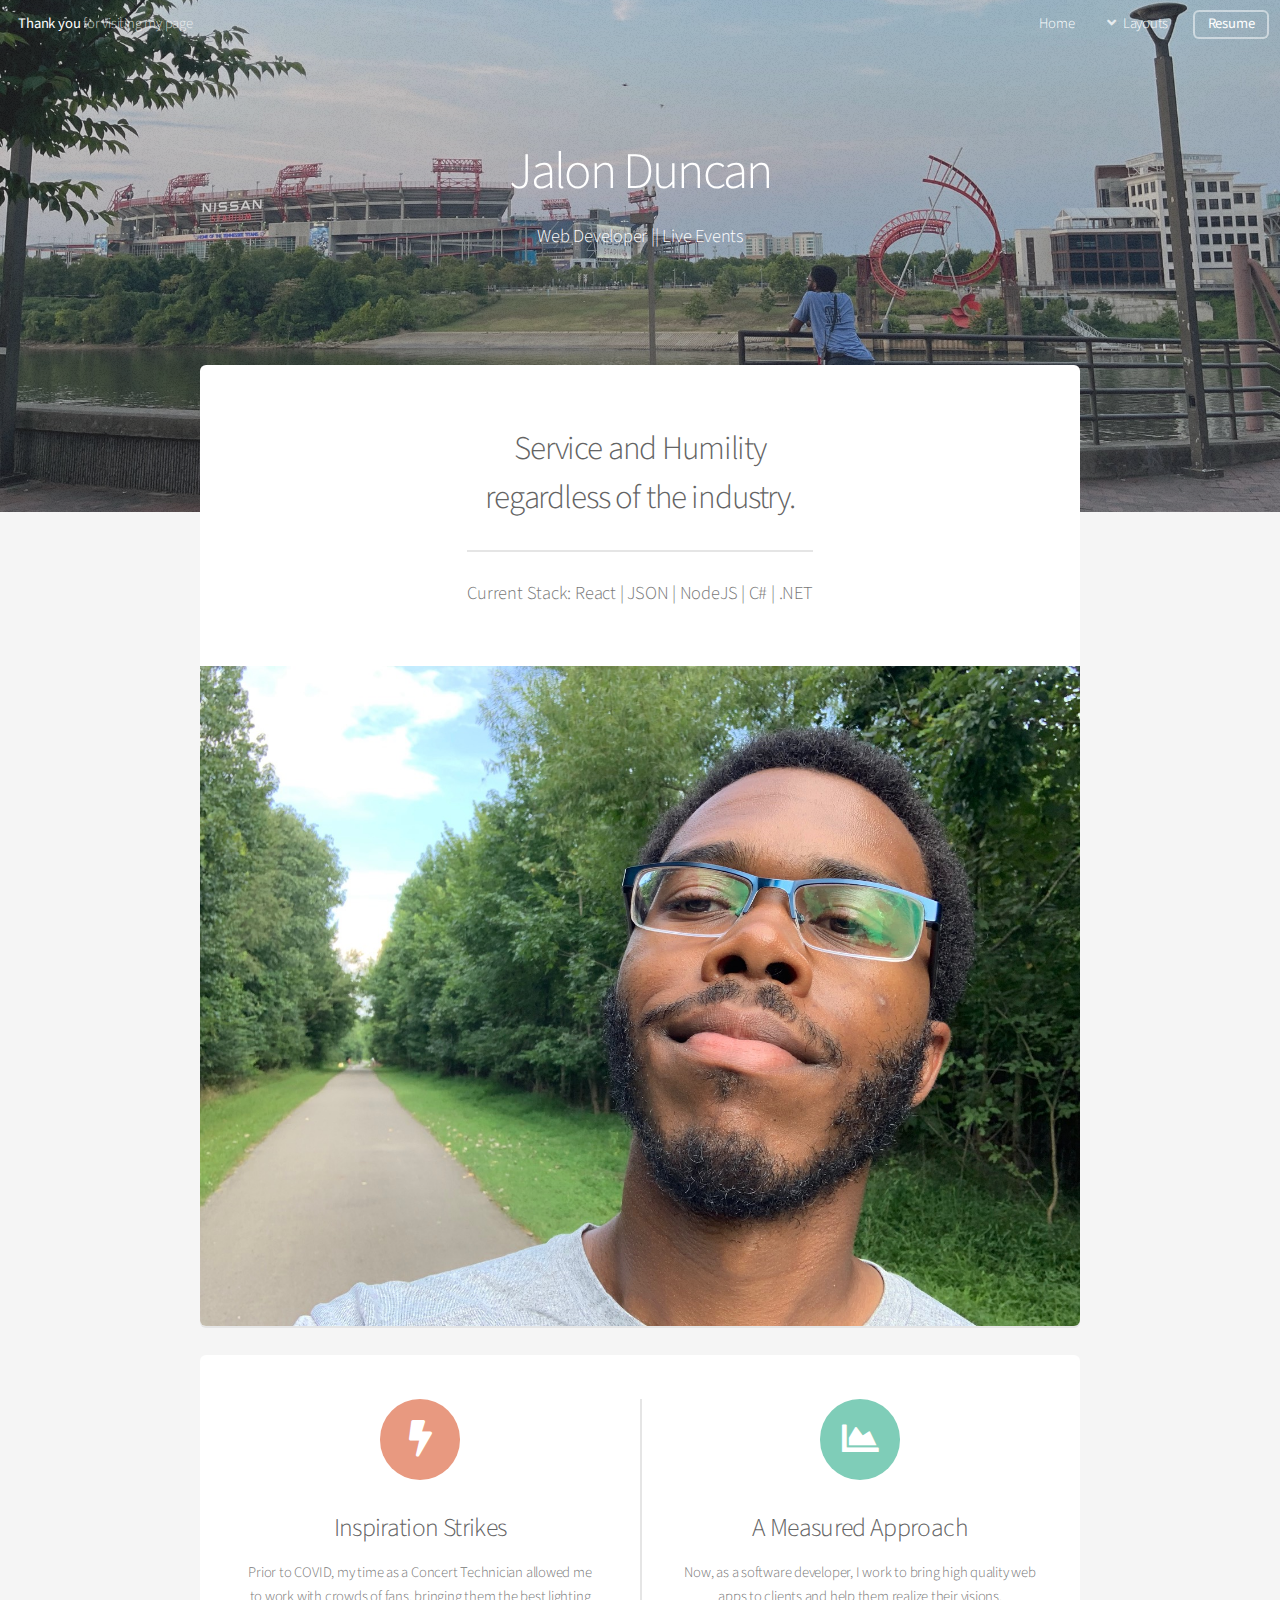
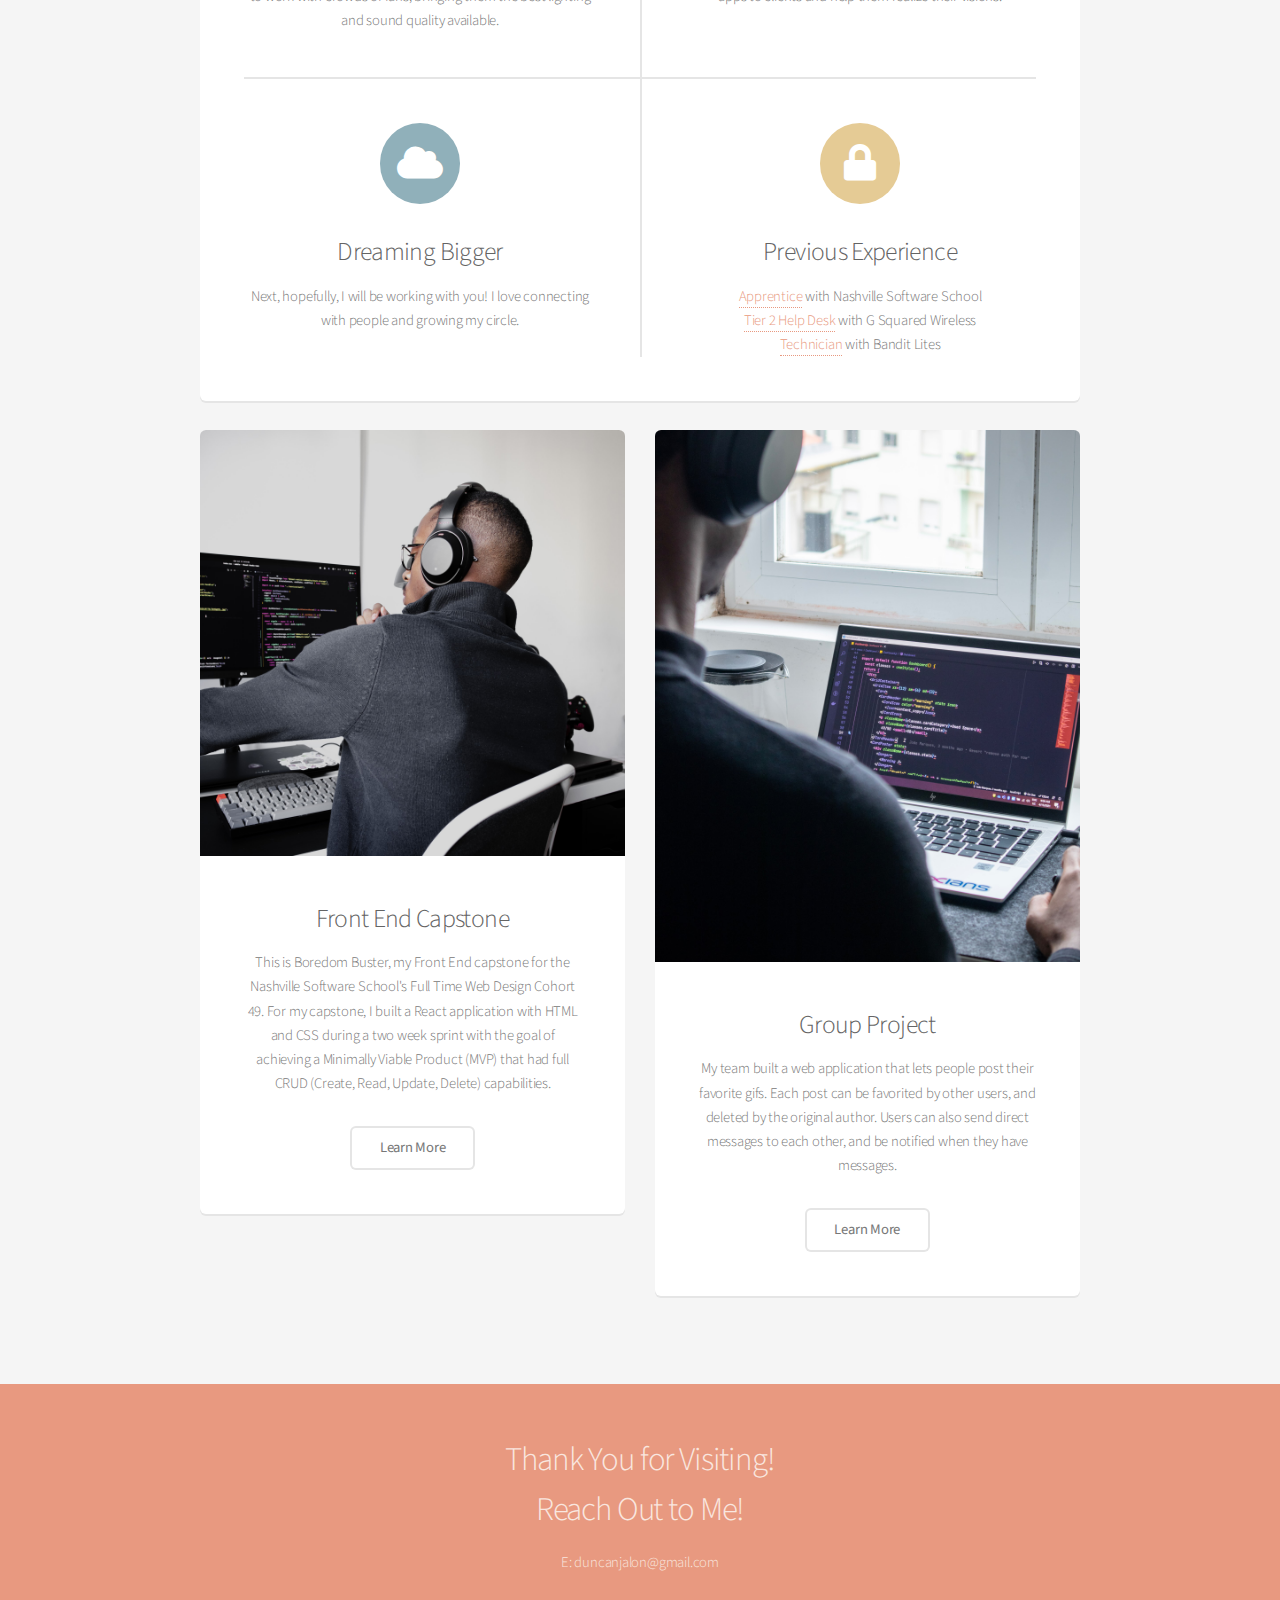
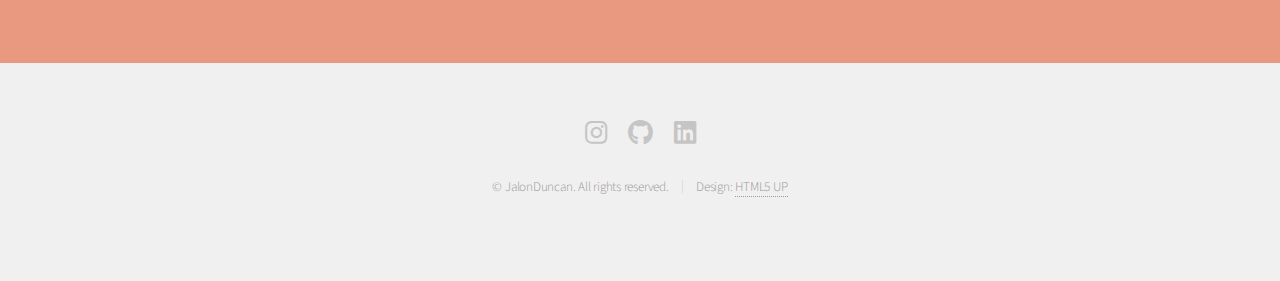
<file: index.html>
<!DOCTYPE HTML>
<!--
	Alpha by HTML5 UP
	html5up.net | @ajlkn
	Free for personal and commercial use under the CCA 3.0 license (html5up.net/license)
-->
<html>
	<head>
		<title>Welcome! - Jalon Duncan</title>
		<meta charset="utf-8" />
		<meta name="viewport" content="width=device-width, initial-scale=1, user-scalable=no" />
		<link rel="stylesheet" href="assets/css/main.css" />
	</head>
	<body class="landing is-preload">
		<div id="page-wrapper">

			<!-- Header -->
				<header id="header" class="alt">
					<h1><a href="index.html">Thank you</a> for visiting my page</h1>
					<nav id="nav">
						<ul>
							<li><a href="index.html">Home</a></li>
							<li>
								<a href="#" class="icon solid fa-angle-down">Layouts</a>
								<ul>
									<li><a href="personal.html">Personal</a></li>
									<!-- <li><a href="contact.html">Contact</a></li>
									<li><a href="elements.html">Elements</a></li>
									<li>
										<a href="#">Submenu</a>
										<ul>
											<li><a href="#">Option One</a></li>
											<li><a href="#">Option Two</a></li>
											<li><a href="#">Option Three</a></li>
											<li><a href="#">Option Four</a></li>
										</ul> -->
									</li>
								</ul>
							</li>
							<li><a href="images/DuncanJalonResumeV2.pdf" class="button">Resume</a></li>
						</ul>
					</nav>
				</header>

			<!-- Banner -->
				<section id="banner">
					<h2>Jalon Duncan</h2>
					<p>Web Developer || Live Events</p>
					<!-- <ul class="actions special">
						<li><a href="#" class="button primary">Sign Up</a></li>
						<li><a href="#" class="button">Learn More</a></li>
					</ul> -->
				</section>

			<!-- Main -->
				<section id="main" class="container">

					<section class="box special">
						<header class="major">
							<h2>
								Service and Humility 
								<br />
								regardless of the industry. 
							</h2>
							<p>Current Stack:  React |  JSON  | NodeJS | C# |  .NET </p>
						</header>
						<span class="image featured"><img src="images/Selfie.jpg" alt="" /></span>
					</section>

					<section class="box special features">
						<div class="features-row">
							<section>
								<span class="icon solid major fa-bolt accent2"></span>
								<h3>Inspiration Strikes</h3>
								<p>
									Prior to COVID, my time as a Concert Technician allowed me to work with crowds of fans, bringing them the best lighting and sound quality available. 
								</p>
							</section>
							<section>
								<span class="icon solid major fa-chart-area accent3"></span>
								<h3>A Measured Approach</h3>
								<p>
									Now, as a software developer, I work to bring high quality web apps to clients and help them realize their visions.
								</p>
							</section>
						</div>
						<div class="features-row">
							<section>
								<span class="icon solid major fa-cloud accent4"></span>
								<h3>Dreaming Bigger</h3>
								<p>Next, hopefully, I will be working with you! I love connecting with people and growing my circle.</p>
							</section>
							<section>
								<span class="icon solid major fa-lock accent5"></span>
								<h3>Previous Experience</h3>
								<a href="https://nashvillesoftwareschool.com/">Apprentice</a> with Nashville Software School
								<br />
								<a href="https://www.g2whelp.com/">Tier 2 Help Desk</a> with G Squared Wireless
								<br />
								<a href="https://www.banditlites.com/">Technician</a> with Bandit Lites
							</section>
						</div>
					</section>

					<div class="row">
						<div class="col-6 col-12-narrower">

							<section class="box special">
								<span class="image featured"><img src="images/nubelson-fernandes-Bv2FCJoh8XM-unsplash.jpg" alt="" /></span>
								<h3 >Front End Capstone</h3>
								<p>
									This is Boredom Buster, my Front End capstone for the Nashville Software School's Full Time Web Design Cohort 49. 
									For my capstone, I built a React application with HTML and CSS during a two week sprint with the goal of achieving a Minimally Viable Product (MVP) that had full CRUD (Create, Read, Update, Delete) capabilities.</p>
								<ul class="actions special">
									<li><a href="https://github.com/JAndraeis53/FrontEndCapstone" class="button alt">Learn More</a></li>
								</ul>
							</section>

						</div>
						<div class="col-6 col-12-narrower">

							<section class="box special">
								<span class="image featured"><img src="images/nubelson-fernandes-6di-4M9QRpg-unsplash.jpg" alt="" /></span>
								<h3 >Group Project</h3>
								<p>My team built a web application that lets people post their favorite gifs. Each post can be favorited by other users, and deleted by the original author. Users can also send direct messages to each other, and be notified when they have messages.</p>
								<ul class="actions special">
									<li><a href="https://github.com/NSS-Day-Cohort-49/giffygram-double-rainbows" class="button alt">Learn More</a></li>
								</ul>
							</section>

						</div>
					</div>

				</section>

			<!-- CTA -->
				<section id="cta">

					<h2>
						Thank You for Visiting!
						<br />
						Reach Out to Me! 
					</h2>
					<p>E: duncanjalon@gmail.com</p>

					<!-- <form>
						<div class="row gtr-50 gtr-uniform">
							<div class="col-8 col-12-mobilep">
								<input type="email" name="email" id="email" placeholder="Email Address" />
							</div>
							<div class="col-4 col-12-mobilep">
								<input type="submit" value="Sign Up" class="fit" />
							</div>
						</div>
					</form> -->

				</section>

			<!-- Footer -->
				<footer id="footer">
					<ul class="icons">
						<!-- <li><a href="#" class="icon brands fa-twitter"><span class="label">Twitter</span></a></li> -->
						<!-- <li><a href="#" class="icon brands fa-facebook-f"><span class="label">Facebook</span></a></li> -->
						<li><a href="https://www.instagram.com/gentlemanjalon/" class="icon brands fa-instagram"><span class="label">Instagram</span></a></li>
						<li><a href="https://github.com/JAndraeis53" class="icon brands fa-github"><span class="label">Github</span></a></li>
						<!-- <li><a href="duncanjalon@gmail.com" class="icon brands fa-dribbble"><span class="label">Email</span></a></li> -->
						<li><a href="https://www.linkedin.com/in/gentlemanjalon/" class="icon brands fa-linkedin"><span class="label">LinkedIn</span></a></li>
					</ul>
					<ul class="copyright">
						<li>&copy; JalonDuncan. All rights reserved.</li><li>Design: <a href="http://html5up.net">HTML5 UP</a></li>
					</ul>
				</footer>

		</div>

		<!-- Scripts -->
			<script src="assets/js/jquery.min.js"></script>
			<script src="assets/js/jquery.dropotron.min.js"></script>
			<script src="assets/js/jquery.scrollex.min.js"></script>
			<script src="assets/js/browser.min.js"></script>
			<script src="assets/js/breakpoints.min.js"></script>
			<script src="assets/js/util.js"></script>
			<script src="assets/js/main.js"></script>

	</body>
</html>
</file>
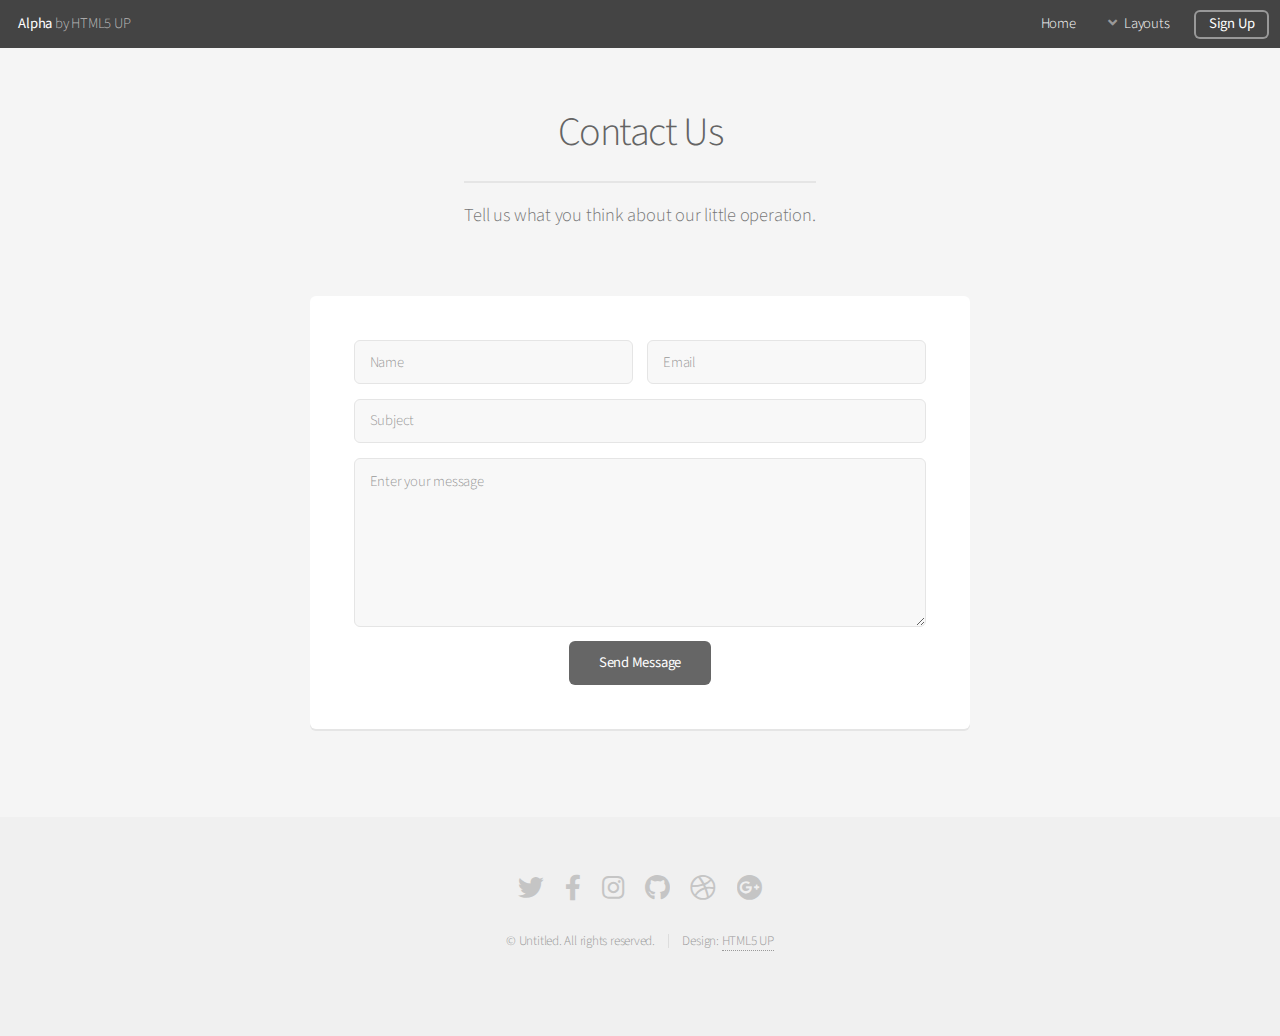
<file: contact.html>
<!DOCTYPE HTML>
<!--
	Alpha by HTML5 UP
	html5up.net | @ajlkn
	Free for personal and commercial use under the CCA 3.0 license (html5up.net/license)
-->
<html>
	<head>
		<title>Contact - Alpha by HTML5 UP</title>
		<meta charset="utf-8" />
		<meta name="viewport" content="width=device-width, initial-scale=1, user-scalable=no" />
		<link rel="stylesheet" href="assets/css/main.css" />
	</head>
	<body class="is-preload">
		<div id="page-wrapper">

			<!-- Header -->
				<header id="header">
					<h1><a href="index.html">Alpha</a> by HTML5 UP</h1>
					<nav id="nav">
						<ul>
							<li><a href="index.html">Home</a></li>
							<li>
								<a href="#" class="icon solid fa-angle-down">Layouts</a>
								<ul>
									<li><a href="generic.html">Generic</a></li>
									<li><a href="contact.html">Contact</a></li>
									<li><a href="elements.html">Elements</a></li>
									<li>
										<a href="#">Submenu</a>
										<ul>
											<li><a href="#">Option One</a></li>
											<li><a href="#">Option Two</a></li>
											<li><a href="#">Option Three</a></li>
											<li><a href="#">Option Four</a></li>
										</ul>
									</li>
								</ul>
							</li>
							<li><a href="#" class="button">Sign Up</a></li>
						</ul>
					</nav>
				</header>

			<!-- Main -->
				<section id="main" class="container medium">
					<header>
						<h2>Contact Us</h2>
						<p>Tell us what you think about our little operation.</p>
					</header>
					<div class="box">
						<form method="post" action="#">
							<div class="row gtr-50 gtr-uniform">
								<div class="col-6 col-12-mobilep">
									<input type="text" name="name" id="name" value="" placeholder="Name" />
								</div>
								<div class="col-6 col-12-mobilep">
									<input type="email" name="email" id="email" value="" placeholder="Email" />
								</div>
								<div class="col-12">
									<input type="text" name="subject" id="subject" value="" placeholder="Subject" />
								</div>
								<div class="col-12">
									<textarea name="message" id="message" placeholder="Enter your message" rows="6"></textarea>
								</div>
								<div class="col-12">
									<ul class="actions special">
										<li><input type="submit" value="Send Message" /></li>
									</ul>
								</div>
							</div>
						</form>
					</div>
				</section>

			<!-- Footer -->
				<footer id="footer">
					<ul class="icons">
						<li><a href="#" class="icon brands fa-twitter"><span class="label">Twitter</span></a></li>
						<li><a href="#" class="icon brands fa-facebook-f"><span class="label">Facebook</span></a></li>
						<li><a href="#" class="icon brands fa-instagram"><span class="label">Instagram</span></a></li>
						<li><a href="#" class="icon brands fa-github"><span class="label">Github</span></a></li>
						<li><a href="#" class="icon brands fa-dribbble"><span class="label">Dribbble</span></a></li>
						<li><a href="#" class="icon brands fa-google-plus"><span class="label">Google+</span></a></li>
					</ul>
					<ul class="copyright">
						<li>&copy; Untitled. All rights reserved.</li><li>Design: <a href="http://html5up.net">HTML5 UP</a></li>
					</ul>
				</footer>

		</div>

		<!-- Scripts -->
			<script src="assets/js/jquery.min.js"></script>
			<script src="assets/js/jquery.dropotron.min.js"></script>
			<script src="assets/js/jquery.scrollex.min.js"></script>
			<script src="assets/js/browser.min.js"></script>
			<script src="assets/js/breakpoints.min.js"></script>
			<script src="assets/js/util.js"></script>
			<script src="assets/js/main.js"></script>

	</body>
</html>
</file>
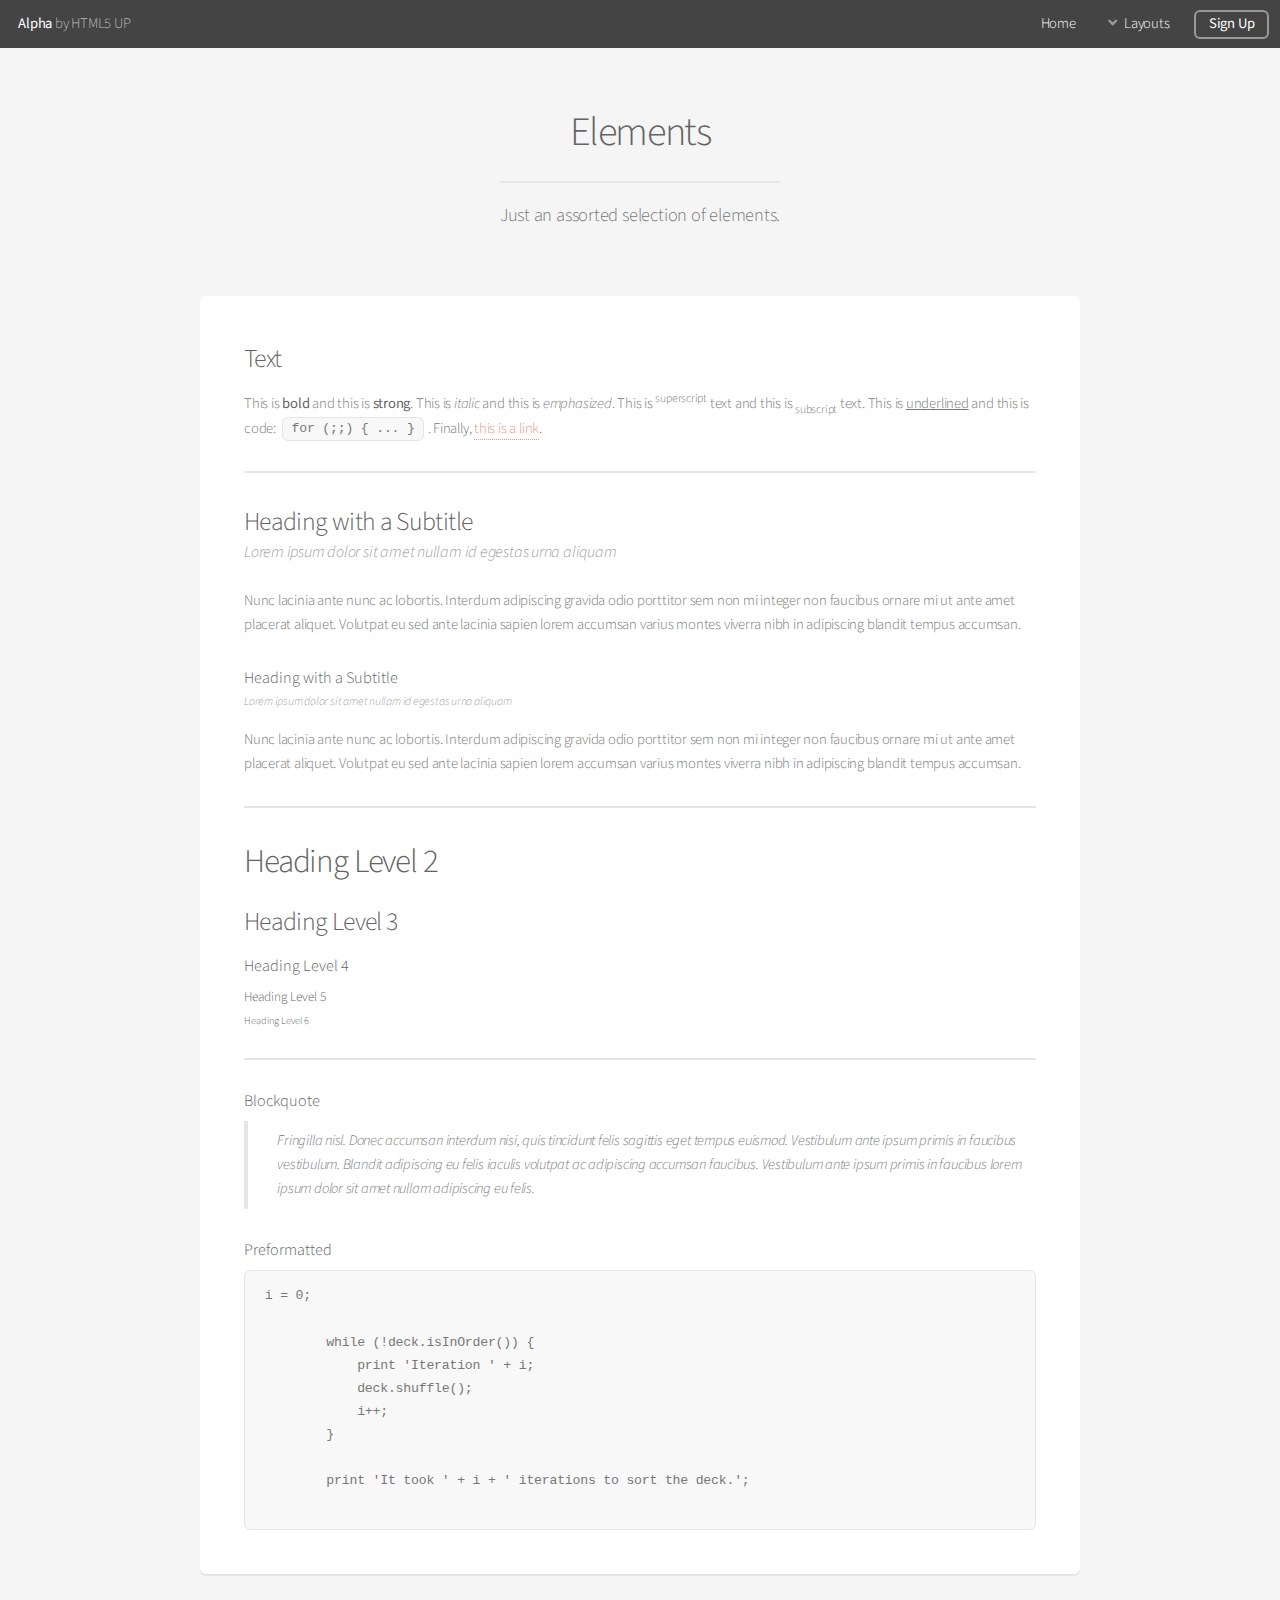
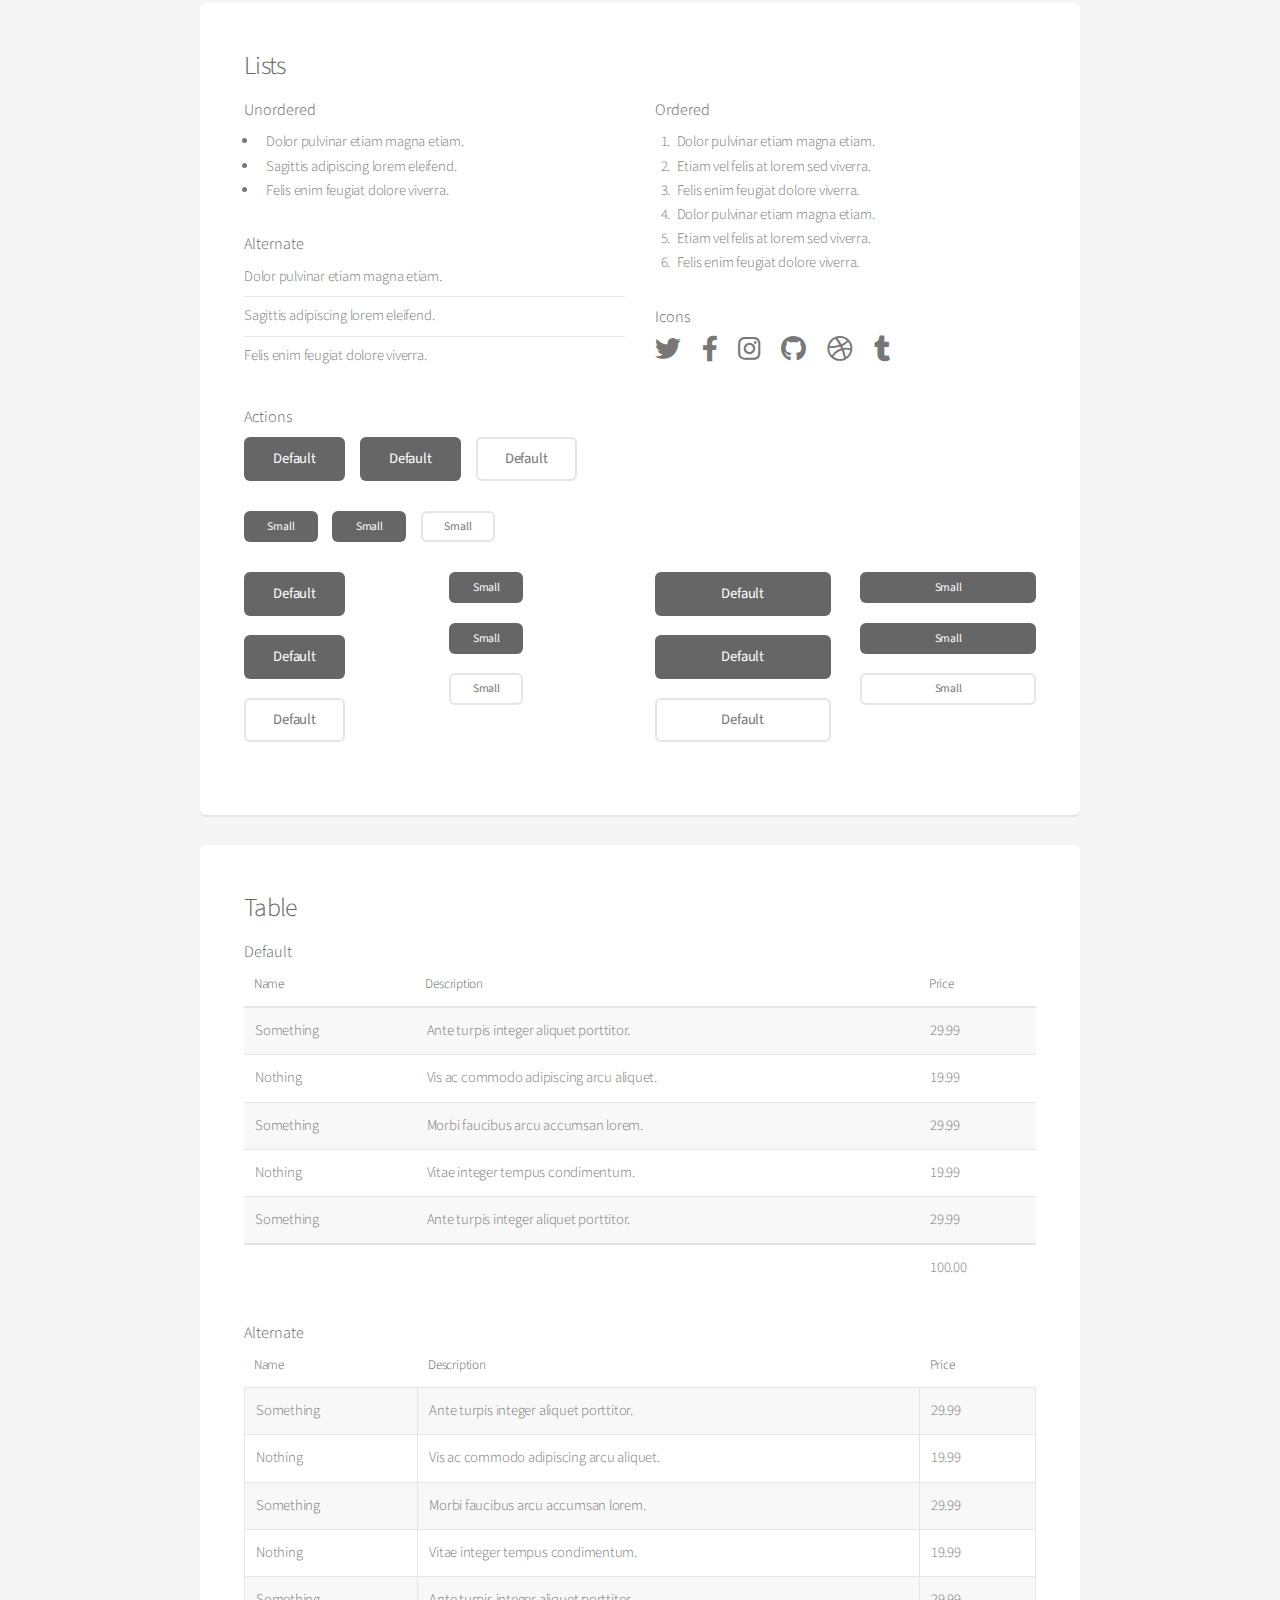
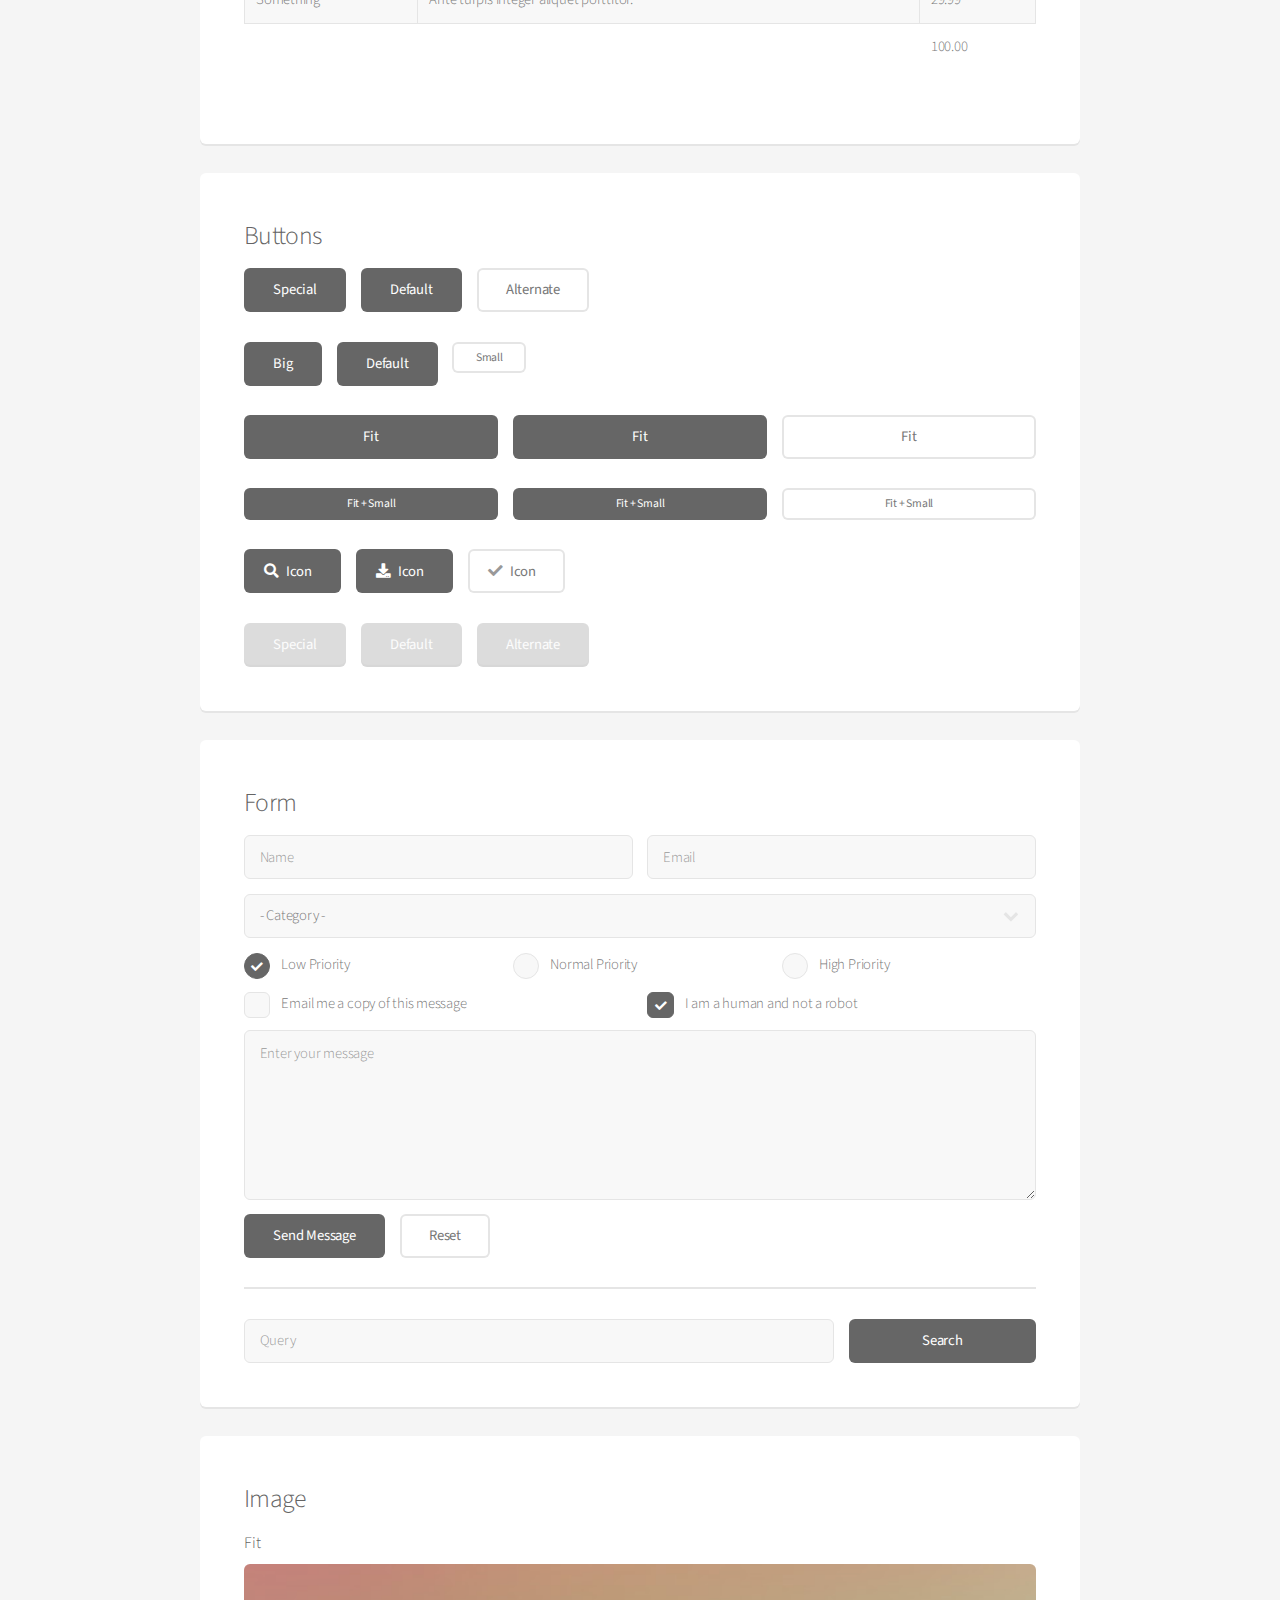
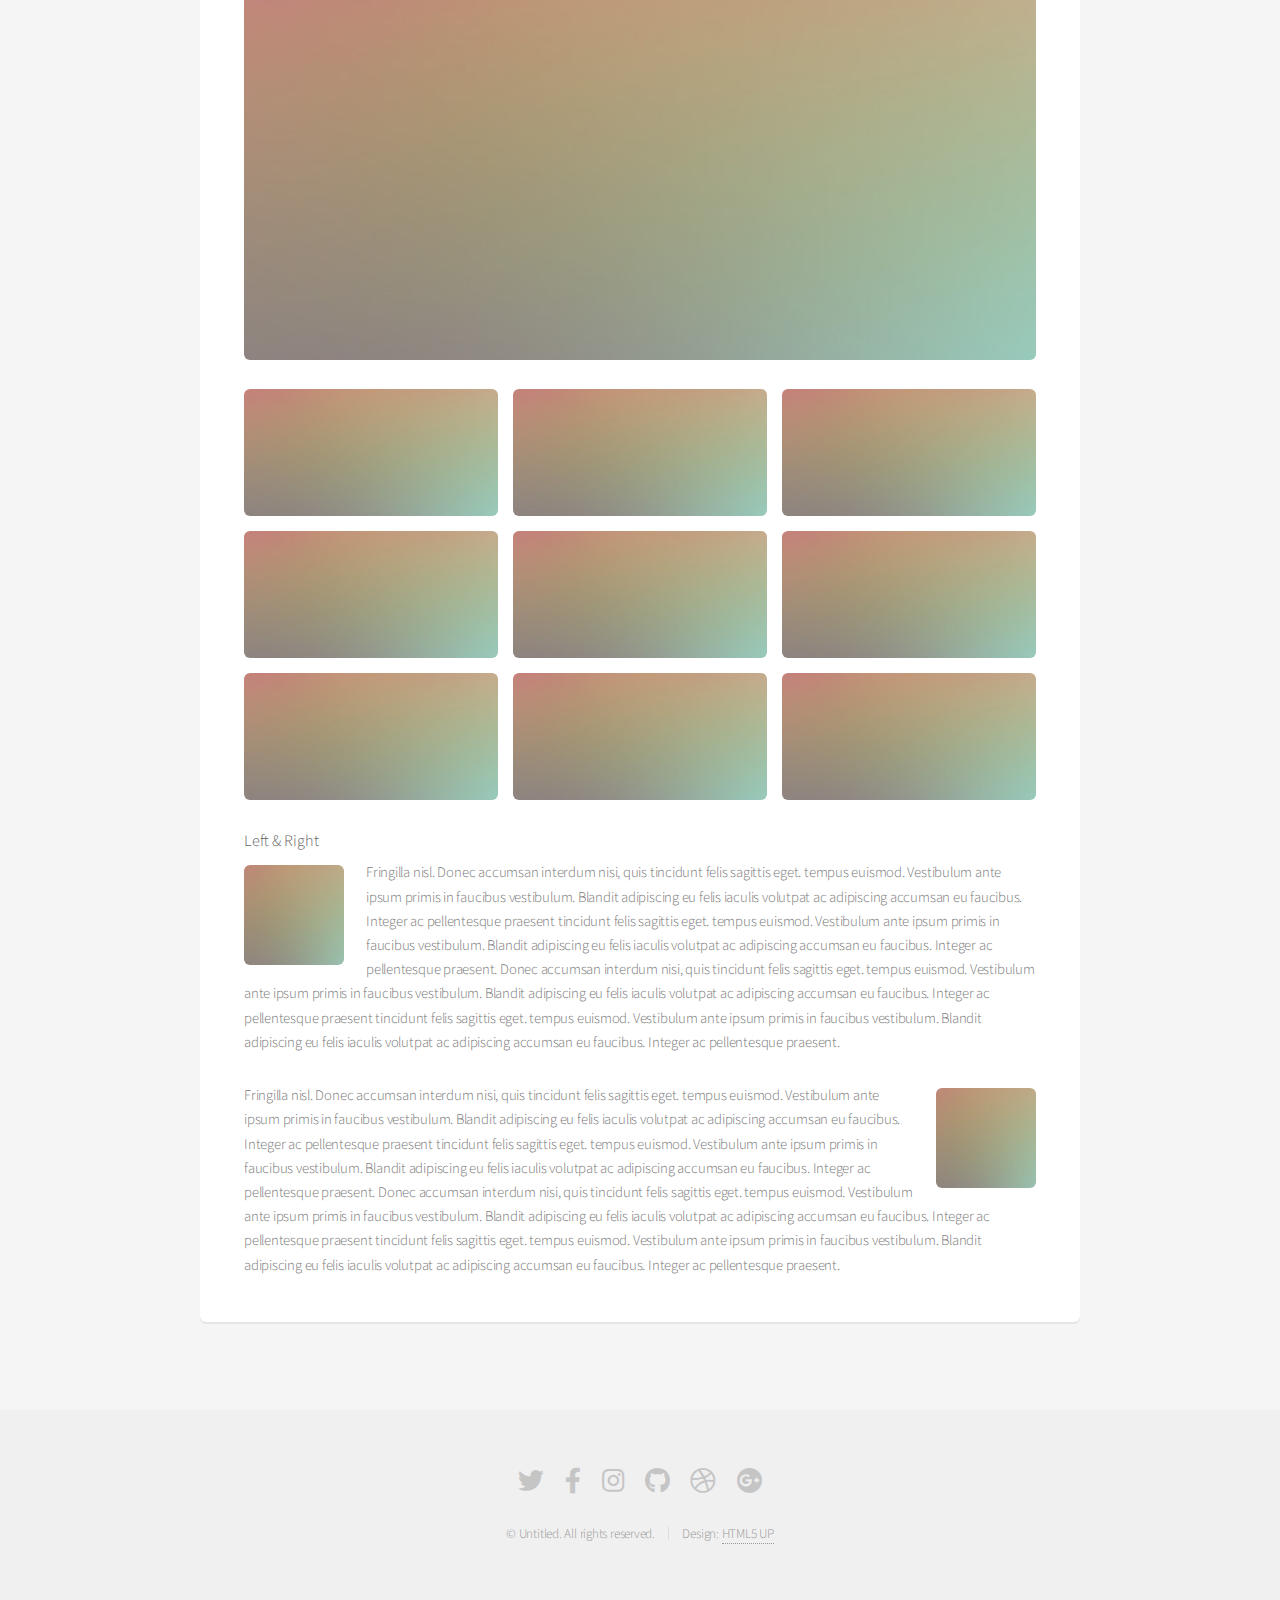
<file: elements.html>
<!DOCTYPE HTML>
<!--
	Alpha by HTML5 UP
	html5up.net | @ajlkn
	Free for personal and commercial use under the CCA 3.0 license (html5up.net/license)
-->
<html>
	<head>
		<title>Elements - Alpha by HTML5 UP</title>
		<meta charset="utf-8" />
		<meta name="viewport" content="width=device-width, initial-scale=1, user-scalable=no" />
		<link rel="stylesheet" href="assets/css/main.css" />
	</head>
	<body class="is-preload">
		<div id="page-wrapper">

			<!-- Header -->
				<header id="header">
					<h1><a href="index.html">Alpha</a> by HTML5 UP</h1>
					<nav id="nav">
						<ul>
							<li><a href="index.html">Home</a></li>
							<li>
								<a href="#" class="icon solid fa-angle-down">Layouts</a>
								<ul>
									<li><a href="generic.html">Generic</a></li>
									<li><a href="contact.html">Contact</a></li>
									<li><a href="elements.html">Elements</a></li>
									<li>
										<a href="#">Submenu</a>
										<ul>
											<li><a href="#">Option One</a></li>
											<li><a href="#">Option Two</a></li>
											<li><a href="#">Option Three</a></li>
											<li><a href="#">Option Four</a></li>
										</ul>
									</li>
								</ul>
							</li>
							<li><a href="#" class="button">Sign Up</a></li>
						</ul>
					</nav>
				</header>

			<!-- Main -->
				<section id="main" class="container">
					<header>
						<h2>Elements</h2>
						<p>Just an assorted selection of elements.</p>
					</header>
					<div class="row">
						<div class="col-12">

							<!-- Text -->
								<section class="box">
									<h3>Text</h3>
									<p>This is <b>bold</b> and this is <strong>strong</strong>. This is <i>italic</i> and this is <em>emphasized</em>.
									This is <sup>superscript</sup> text and this is <sub>subscript</sub> text.
									This is <u>underlined</u> and this is code: <code>for (;;) { ... }</code>. Finally, <a href="#">this is a link</a>.</p>

									<hr />

									<header>
										<h3>Heading with a Subtitle</h3>
										<p>Lorem ipsum dolor sit amet nullam id egestas urna aliquam</p>
									</header>
									<p>Nunc lacinia ante nunc ac lobortis. Interdum adipiscing gravida odio porttitor sem non mi integer non faucibus ornare mi ut ante amet placerat aliquet. Volutpat eu sed ante lacinia sapien lorem accumsan varius montes viverra nibh in adipiscing blandit tempus accumsan.</p>
									<header>
										<h4>Heading with a Subtitle</h4>
										<p>Lorem ipsum dolor sit amet nullam id egestas urna aliquam</p>
									</header>
									<p>Nunc lacinia ante nunc ac lobortis. Interdum adipiscing gravida odio porttitor sem non mi integer non faucibus ornare mi ut ante amet placerat aliquet. Volutpat eu sed ante lacinia sapien lorem accumsan varius montes viverra nibh in adipiscing blandit tempus accumsan.</p>

									<hr />

									<h2>Heading Level 2</h2>
									<h3>Heading Level 3</h3>
									<h4>Heading Level 4</h4>
									<h5>Heading Level 5</h5>
									<h6>Heading Level 6</h6>

									<hr />

									<h4>Blockquote</h4>
									<blockquote>Fringilla nisl. Donec accumsan interdum nisi, quis tincidunt felis sagittis eget tempus euismod. Vestibulum ante ipsum primis in faucibus vestibulum. Blandit adipiscing eu felis iaculis volutpat ac adipiscing accumsan faucibus. Vestibulum ante ipsum primis in faucibus lorem ipsum dolor sit amet nullam adipiscing eu felis.</blockquote>

									<h4>Preformatted</h4>
									<pre>i = 0;

	while (!deck.isInOrder()) {
	    print 'Iteration ' + i;
	    deck.shuffle();
	    i++;
	}

	print 'It took ' + i + ' iterations to sort the deck.';
	</pre>
								</section>

						</div>
					</div>
					<div class="row">
						<div class="col-12">

							<!-- Lists -->
								<section class="box">
									<h3>Lists</h3>
									<div class="row">
										<div class="col-6 col-12-mobilep">

											<h4>Unordered</h4>
											<ul>
												<li>Dolor pulvinar etiam magna etiam.</li>
												<li>Sagittis adipiscing lorem eleifend.</li>
												<li>Felis enim feugiat dolore viverra.</li>
											</ul>

											<h4>Alternate</h4>
											<ul class="alt">
												<li>Dolor pulvinar etiam magna etiam.</li>
												<li>Sagittis adipiscing lorem eleifend.</li>
												<li>Felis enim feugiat dolore viverra.</li>
											</ul>

										</div>
										<div class="col-6 col-12-mobilep">

											<h4>Ordered</h4>
											<ol>
												<li>Dolor pulvinar etiam magna etiam.</li>
												<li>Etiam vel felis at lorem sed viverra.</li>
												<li>Felis enim feugiat dolore viverra.</li>
												<li>Dolor pulvinar etiam magna etiam.</li>
												<li>Etiam vel felis at lorem sed viverra.</li>
												<li>Felis enim feugiat dolore viverra.</li>
											</ol>

											<h4>Icons</h4>
											<ul class="icons">
												<li><a href="#" class="icon brands fa-twitter"><span class="label">Twitter</span></a></li>
												<li><a href="#" class="icon brands fa-facebook-f"><span class="label">Facebook</span></a></li>
												<li><a href="#" class="icon brands fa-instagram"><span class="label">Instagram</span></a></li>
												<li><a href="#" class="icon brands fa-github"><span class="label">Github</span></a></li>
												<li><a href="#" class="icon brands fa-dribbble"><span class="label">Dribbble</span></a></li>
												<li><a href="#" class="icon brands fa-tumblr"><span class="label">Tumblr</span></a></li>
											</ul>

										</div>
									</div>

									<h4>Actions</h4>
									<ul class="actions">
										<li><a href="#" class="button special">Default</a></li>
										<li><a href="#" class="button">Default</a></li>
										<li><a href="#" class="button alt">Default</a></li>
									</ul>
									<ul class="actions small">
										<li><a href="#" class="button special small">Small</a></li>
										<li><a href="#" class="button small">Small</a></li>
										<li><a href="#" class="button alt small">Small</a></li>
									</ul>
									<div class="row">
										<div class="col-3 col-6-narrower col-12-mobilep">
											<ul class="actions stacked">
												<li><a href="#" class="button special">Default</a></li>
												<li><a href="#" class="button">Default</a></li>
												<li><a href="#" class="button alt">Default</a></li>
											</ul>
										</div>
										<div class="col-3 col-6-narrower col-12-mobilep">
											<ul class="actions stacked">
												<li><a href="#" class="button special small">Small</a></li>
												<li><a href="#" class="button small">Small</a></li>
												<li><a href="#" class="button alt small">Small</a></li>
											</ul>
										</div>
										<div class="col-3 col-6-narrower col-12-mobilep">
											<ul class="actions stacked">
												<li><a href="#" class="button special fit">Default</a></li>
												<li><a href="#" class="button fit">Default</a></li>
												<li><a href="#" class="button alt fit">Default</a></li>
											</ul>
										</div>
										<div class="col-3 col-6-narrower col-12-mobilep">
											<ul class="actions stacked">
												<li><a href="#" class="button special small fit">Small</a></li>
												<li><a href="#" class="button small fit">Small</a></li>
												<li><a href="#" class="button alt small fit">Small</a></li>
											</ul>
										</div>
									</div>
								</section>

						</div>
					</div>
					<div class="row">
						<div class="col-12">

							<!-- Table -->
								<section class="box">
									<h3>Table</h3>

									<h4>Default</h4>
									<div class="table-wrapper">
										<table>
											<thead>
												<tr>
													<th>Name</th>
													<th>Description</th>
													<th>Price</th>
												</tr>
											</thead>
											<tbody>
												<tr>
													<td>Something</td>
													<td>Ante turpis integer aliquet porttitor.</td>
													<td>29.99</td>
												</tr>
												<tr>
													<td>Nothing</td>
													<td>Vis ac commodo adipiscing arcu aliquet.</td>
													<td>19.99</td>
												</tr>
												<tr>
													<td>Something</td>
													<td> Morbi faucibus arcu accumsan lorem.</td>
													<td>29.99</td>
												</tr>
												<tr>
													<td>Nothing</td>
													<td>Vitae integer tempus condimentum.</td>
													<td>19.99</td>
												</tr>
												<tr>
													<td>Something</td>
													<td>Ante turpis integer aliquet porttitor.</td>
													<td>29.99</td>
												</tr>
											</tbody>
											<tfoot>
												<tr>
													<td colspan="2"></td>
													<td>100.00</td>
												</tr>
											</tfoot>
										</table>
									</div>

									<h4>Alternate</h4>
									<div class="table-wrapper">
										<table class="alt">
											<thead>
												<tr>
													<th>Name</th>
													<th>Description</th>
													<th>Price</th>
												</tr>
											</thead>
											<tbody>
												<tr>
													<td>Something</td>
													<td>Ante turpis integer aliquet porttitor.</td>
													<td>29.99</td>
												</tr>
												<tr>
													<td>Nothing</td>
													<td>Vis ac commodo adipiscing arcu aliquet.</td>
													<td>19.99</td>
												</tr>
												<tr>
													<td>Something</td>
													<td> Morbi faucibus arcu accumsan lorem.</td>
													<td>29.99</td>
												</tr>
												<tr>
													<td>Nothing</td>
													<td>Vitae integer tempus condimentum.</td>
													<td>19.99</td>
												</tr>
												<tr>
													<td>Something</td>
													<td>Ante turpis integer aliquet porttitor.</td>
													<td>29.99</td>
												</tr>
											</tbody>
											<tfoot>
												<tr>
													<td colspan="2"></td>
													<td>100.00</td>
												</tr>
											</tfoot>
										</table>
									</div>
								</section>

						</div>
					</div>
					<div class="row">
						<div class="col-12">

							<!-- Buttons -->
								<section class="box">
									<h3>Buttons</h3>
									<ul class="actions">
										<li><a href="#" class="button special">Special</a></li>
										<li><a href="#" class="button">Default</a></li>
										<li><a href="#" class="button alt">Alternate</a></li>
									</ul>
									<ul class="actions">
										<li><a href="#" class="button special big">Big</a></li>
										<li><a href="#" class="button">Default</a></li>
										<li><a href="#" class="button alt small">Small</a></li>
									</ul>
									<ul class="actions fit">
										<li><a href="#" class="button special fit">Fit</a></li>
										<li><a href="#" class="button fit">Fit</a></li>
										<li><a href="#" class="button alt fit">Fit</a></li>
									</ul>
									<ul class="actions fit small">
										<li><a href="#" class="button special fit small">Fit + Small</a></li>
										<li><a href="#" class="button fit small">Fit + Small</a></li>
										<li><a href="#" class="button alt fit small">Fit + Small</a></li>
									</ul>
									<ul class="actions">
										<li><a href="#" class="button special icon solid fa-search">Icon</a></li>
										<li><a href="#" class="button icon solid fa-download">Icon</a></li>
										<li><a href="#" class="button alt icon solid fa-check">Icon</a></li>
									</ul>
									<ul class="actions">
										<li><span class="button special disabled">Special</span></li>
										<li><span class="button disabled">Default</span></li>
										<li><span class="button alt disabled">Alternate</span></li>
									</ul>
								</section>

						</div>
					</div>
					<div class="row">
						<div class="col-12">

							<!-- Form -->
								<section class="box">
									<h3>Form</h3>
									<form method="post" action="#">
										<div class="row gtr-uniform gtr-50">
											<div class="col-6 col-12-mobilep">
												<input type="text" name="name" id="name" value="" placeholder="Name" />
											</div>
											<div class="col-6 col-12-mobilep">
												<input type="email" name="email" id="email" value="" placeholder="Email" />
											</div>
											<div class="col-12">
												<select name="category" id="category">
													<option value="">- Category -</option>
													<option value="1">Manufacturing</option>
													<option value="1">Shipping</option>
													<option value="1">Administration</option>
													<option value="1">Human Resources</option>
												</select>
											</div>
											<div class="col-4 col-12-narrower">
												<input type="radio" id="priority-low" name="priority" checked>
												<label for="priority-low">Low Priority</label>
											</div>
											<div class="col-4 col-12-narrower">
												<input type="radio" id="priority-normal" name="priority">
												<label for="priority-normal">Normal Priority</label>
											</div>
											<div class="col-4 col-12-narrower">
												<input type="radio" id="priority-high" name="priority">
												<label for="priority-high">High Priority</label>
											</div>
											<div class="col-6 col-12-narrower">
												<input type="checkbox" id="copy" name="copy">
												<label for="copy">Email me a copy of this message</label>
											</div>
											<div class="col-6 col-12-narrower">
												<input type="checkbox" id="human" name="human" checked>
												<label for="human">I am a human and not a robot</label>
											</div>
											<div class="col-12">
												<textarea name="message" id="message" placeholder="Enter your message" rows="6"></textarea>
											</div>
											<div class="col-12">
												<ul class="actions">
													<li><input type="submit" value="Send Message" /></li>
													<li><input type="reset" value="Reset" class="alt" /></li>
												</ul>
											</div>
										</div>
									</form>

									<hr />

									<form method="post" action="#">
										<div class="row gtr-uniform gtr-50">
											<div class="col-9 col-12-mobilep">
												<input type="text" name="query" id="query" value="" placeholder="Query" />
											</div>
											<div class="col-3 col-12-mobilep">
												<input type="submit" value="Search" class="fit" />
											</div>
										</div>
									</form>
								</section>

						</div>
					</div>
					<div class="row">
						<div class="col-12">

							<!-- Image -->
								<section class="box">
									<h3>Image</h3>
									<h4>Fit</h4>
									<span class="image fit"><img src="images/pic04.jpg" alt="" /></span>
									<div class="box alt">
										<div class="row gtr-50 gtr-uniform">
											<div class="col-4"><span class="image fit"><img src="images/pic04.jpg" alt="" /></span></div>
											<div class="col-4"><span class="image fit"><img src="images/pic04.jpg" alt="" /></span></div>
											<div class="col-4"><span class="image fit"><img src="images/pic04.jpg" alt="" /></span></div>
											<div class="col-4"><span class="image fit"><img src="images/pic04.jpg" alt="" /></span></div>
											<div class="col-4"><span class="image fit"><img src="images/pic04.jpg" alt="" /></span></div>
											<div class="col-4"><span class="image fit"><img src="images/pic04.jpg" alt="" /></span></div>
											<div class="col-4"><span class="image fit"><img src="images/pic04.jpg" alt="" /></span></div>
											<div class="col-4"><span class="image fit"><img src="images/pic04.jpg" alt="" /></span></div>
											<div class="col-4"><span class="image fit"><img src="images/pic04.jpg" alt="" /></span></div>
										</div>
									</div>

									<h4>Left &amp; Right</h4>
									<p><span class="image left"><img src="images/pic05.jpg" alt="" /></span>Fringilla nisl. Donec accumsan interdum nisi, quis tincidunt felis sagittis eget. tempus euismod. Vestibulum ante ipsum primis in faucibus vestibulum. Blandit adipiscing eu felis iaculis volutpat ac adipiscing accumsan eu faucibus. Integer ac pellentesque praesent tincidunt felis sagittis eget. tempus euismod. Vestibulum ante ipsum primis in faucibus vestibulum. Blandit adipiscing eu felis iaculis volutpat ac adipiscing accumsan eu faucibus. Integer ac pellentesque praesent. Donec accumsan interdum nisi, quis tincidunt felis sagittis eget. tempus euismod. Vestibulum ante ipsum primis in faucibus vestibulum. Blandit adipiscing eu felis iaculis volutpat ac adipiscing accumsan eu faucibus. Integer ac pellentesque praesent tincidunt felis sagittis eget. tempus euismod. Vestibulum ante ipsum primis in faucibus vestibulum. Blandit adipiscing eu felis iaculis volutpat ac adipiscing accumsan eu faucibus. Integer ac pellentesque praesent.</p>
									<p><span class="image right"><img src="images/pic05.jpg" alt="" /></span>Fringilla nisl. Donec accumsan interdum nisi, quis tincidunt felis sagittis eget. tempus euismod. Vestibulum ante ipsum primis in faucibus vestibulum. Blandit adipiscing eu felis iaculis volutpat ac adipiscing accumsan eu faucibus. Integer ac pellentesque praesent tincidunt felis sagittis eget. tempus euismod. Vestibulum ante ipsum primis in faucibus vestibulum. Blandit adipiscing eu felis iaculis volutpat ac adipiscing accumsan eu faucibus. Integer ac pellentesque praesent. Donec accumsan interdum nisi, quis tincidunt felis sagittis eget. tempus euismod. Vestibulum ante ipsum primis in faucibus vestibulum. Blandit adipiscing eu felis iaculis volutpat ac adipiscing accumsan eu faucibus. Integer ac pellentesque praesent tincidunt felis sagittis eget. tempus euismod. Vestibulum ante ipsum primis in faucibus vestibulum. Blandit adipiscing eu felis iaculis volutpat ac adipiscing accumsan eu faucibus. Integer ac pellentesque praesent.</p>
								</section>

						</div>
					</div>
				</section>

			<!-- Footer -->
				<footer id="footer">
					<ul class="icons">
						<li><a href="#" class="icon brands fa-twitter"><span class="label">Twitter</span></a></li>
						<li><a href="#" class="icon brands fa-facebook-f"><span class="label">Facebook</span></a></li>
						<li><a href="#" class="icon brands fa-instagram"><span class="label">Instagram</span></a></li>
						<li><a href="#" class="icon brands fa-github"><span class="label">Github</span></a></li>
						<li><a href="#" class="icon brands fa-dribbble"><span class="label">Dribbble</span></a></li>
						<li><a href="#" class="icon brands fa-google-plus"><span class="label">Google+</span></a></li>
					</ul>
					<ul class="copyright">
						<li>&copy; Untitled. All rights reserved.</li><li>Design: <a href="http://html5up.net">HTML5 UP</a></li>
					</ul>
				</footer>

		</div>

		<!-- Scripts -->
			<script src="assets/js/jquery.min.js"></script>
			<script src="assets/js/jquery.dropotron.min.js"></script>
			<script src="assets/js/jquery.scrollex.min.js"></script>
			<script src="assets/js/browser.min.js"></script>
			<script src="assets/js/breakpoints.min.js"></script>
			<script src="assets/js/util.js"></script>
			<script src="assets/js/main.js"></script>

	</body>
</html>
</file>
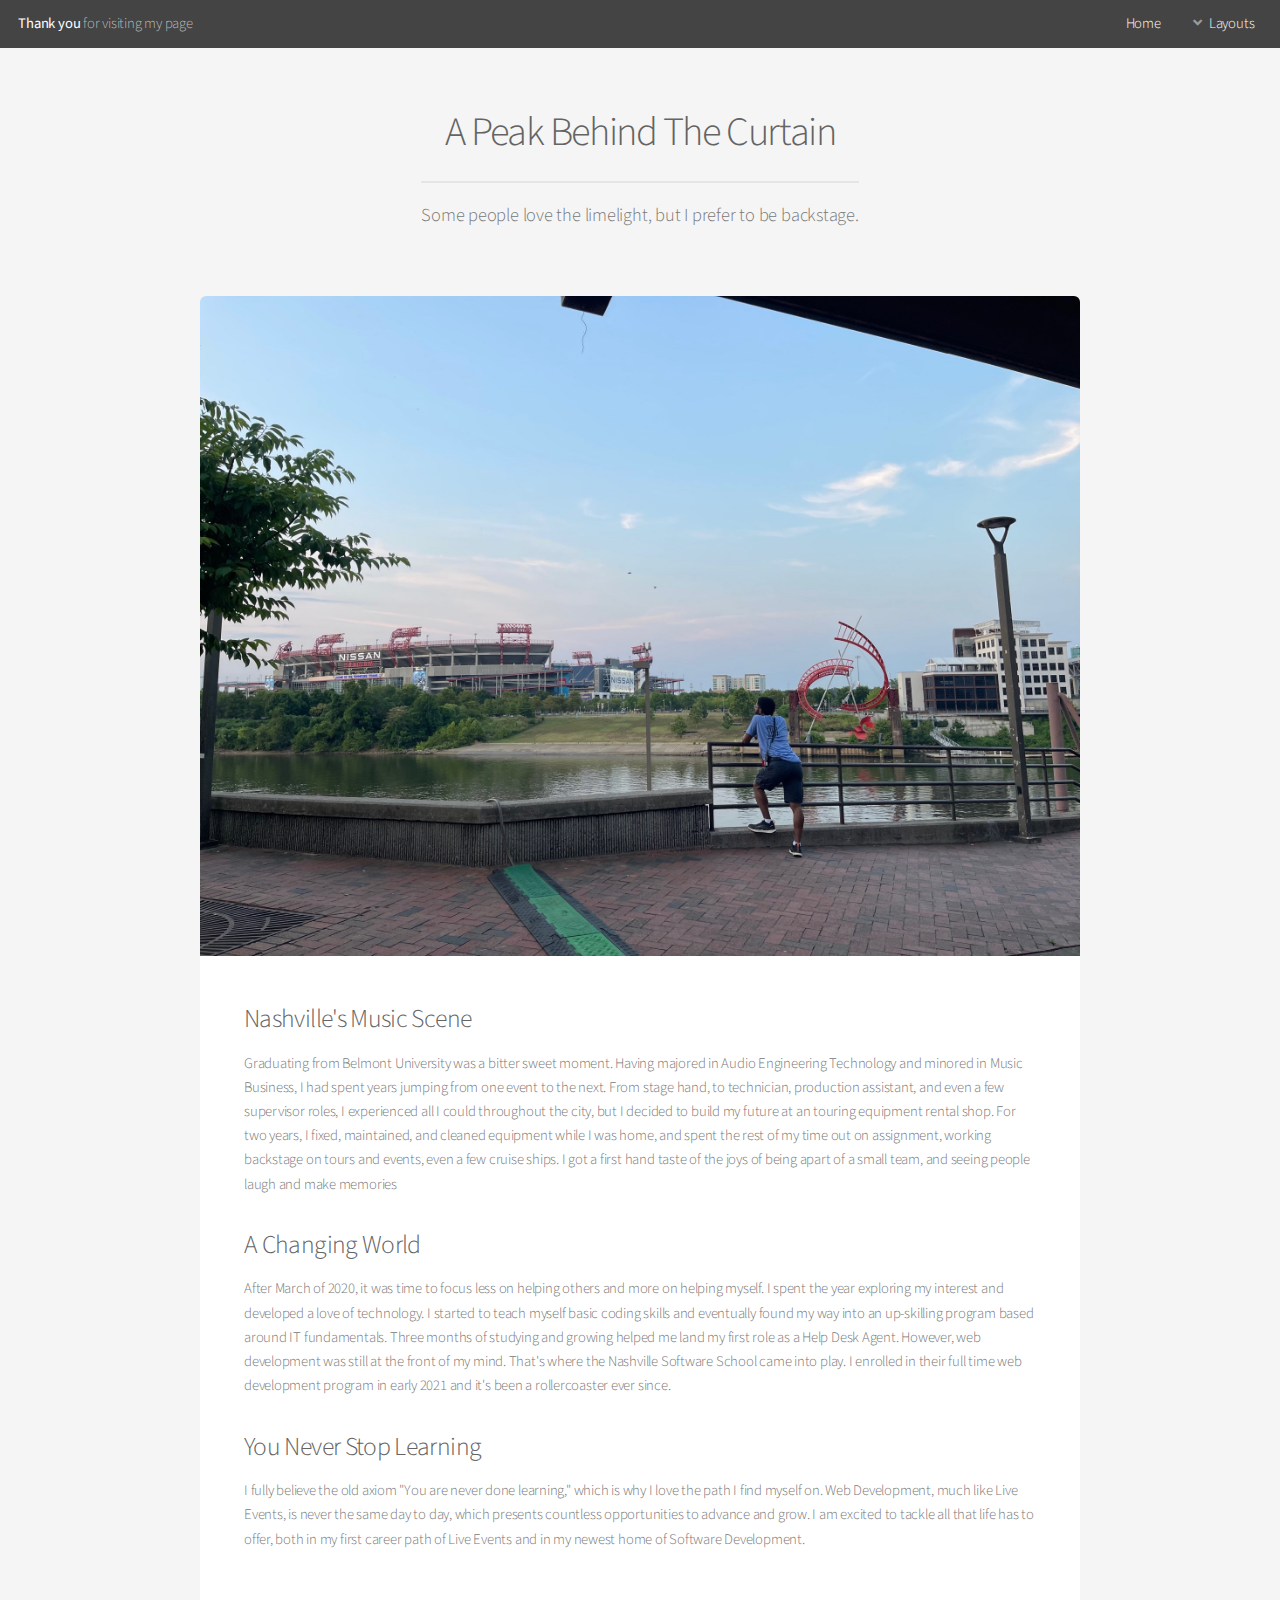
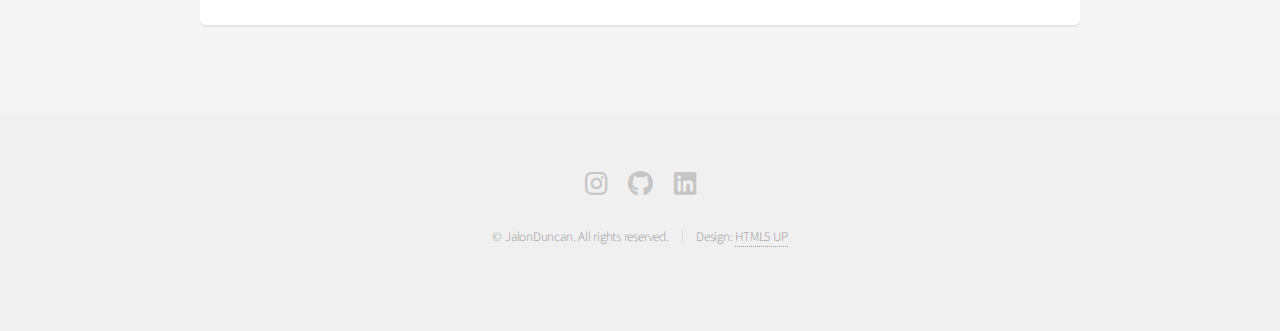
<file: personal.html>
<!DOCTYPE HTML>
<!--
	Alpha by HTML5 UP
	html5up.net | @ajlkn
	Free for personal and commercial use under the CCA 3.0 license (html5up.net/license)
-->
<html>
	<head>
		<title>Personal - Jalon Duncan</title>
		<meta charset="utf-8" />
		<meta name="viewport" content="width=device-width, initial-scale=1, user-scalable=no" />
		<link rel="stylesheet" href="assets/css/main.css" />
	</head>
	<body class="is-preload">
		<div id="page-wrapper">

			<!-- Header -->
				<header id="header">
					<h1><a href="index.html">Thank you</a> for visiting my page</h1>
					<nav id="nav">
						<ul>
							<li><a href="index.html">Home</a></li>
							<li>
								<a href="#" class="icon solid fa-angle-down">Layouts</a>
								<ul>
									<li><a href="personal.html">Personal</a></li>
									<!-- Commenting out these parts so that I can expand the site later -->
									<!-- <li><a href="contact.html">Contact</a></li>
									<li><a href="elements.html">Elements</a></li>
									<li>
										<a href="#">Submenu</a>
										<ul>
											<li><a href="#">Option One</a></li>
											<li><a href="#">Option Two</a></li>
											<li><a href="#">Option Three</a></li>
											<li><a href="#">Option Four</a></li>
										</ul> -->
									</li>
								</ul>
							</li>
							<!-- <li><a href="#" class="button">Sign Up</a></li> -->
						</ul>
					</nav>
				</header>

			<!-- Main -->
				<section id="main" class="container">
					<header>
						<h2>A Peak Behind The Curtain</h2>
						<p>Some people love the limelight, but I prefer to be backstage.</p>
					</header>
					<div class="box">
						<span class="image featured"><img src="images/scenic_banner - Copy.jpeg" alt="" /></span>
						<h3>Nashville's Music Scene</h3>
						<p>
							Graduating from Belmont University was a bitter sweet moment. Having majored in Audio Engineering Technology and minored in Music Business, I had spent years jumping from one event to the next.
							From stage hand, to technician, production assistant, and even a few supervisor roles, I experienced all I could throughout the city, but I decided to build my future at an touring equipment rental shop.
							For two years, I fixed, maintained, and cleaned equipment  while I was home, and spent the rest of my time out on assignment, working backstage on tours and events, even a few cruise ships.
							I got a first hand taste of the joys of being apart of a small team, and seeing people laugh and make memories 
						</p>
						<div class="row">
							<div class="row-6 row-12-mobilep">
								<h3>A Changing World</h3>
								<p>
									After March of 2020, it was time to focus less on helping others and more on helping myself. I spent the year exploring my interest and developed a love of technology.
									I started to teach myself basic coding skills and eventually found my way into an up-skilling program based around IT fundamentals. 
									Three months of studying and growing helped me land my first role as a Help Desk Agent. However, web development was still at the front of my mind. 
									That's where the Nashville Software School came into play. I enrolled in their full time web development program in early 2021 and it's been a rollercoaster ever since.
								</p>
							</div>
							<div class="row-6 row-12-mobilep">
								<h3>You Never Stop Learning</h3>
								<p>
									I fully believe the old axiom "You are never done learning," which is why I love the path I find myself on.
									Web Development, much like Live Events, is never the same day to day, which presents countless opportunities to advance and grow.
									I am excited to tackle all that life has to offer, both in my first career path of Live Events and in my newest home of Software Development.
								</p>
							</div>
						</div>
					</div>
				</section>

			<!-- Footer -->
				<footer id="footer">
					<ul class="icons">
						<!-- <li><a href="#" class="icon brands fa-twitter"><span class="label">Twitter</span></a></li>
						<li><a href="#" class="icon brands fa-facebook-f"><span class="label">Facebook</span></a></li> -->
						<li><a href="https://www.instagram.com/gentlemanjalon/" class="icon brands fa-instagram"><span class="label">Instagram</span></a></li>
						<li><a href="https://github.com/JAndraeis53" class="icon brands fa-github"><span class="label">Github</span></a></li>
						<!-- <li><a href="#" class="icon brands fa-dribbble"><span class="label">Dribbble</span></a></li> -->
						<li><a href="https://www.linkedin.com/in/gentlemanjalon/" class="icon brands fa-linkedin"><span class="label">LinkedIn</span></a></li>
					</ul>
					<ul class="copyright">
						<li>&copy; JalonDuncan. All rights reserved.</li><li>Design: <a href="http://html5up.net">HTML5 UP</a></li>
					</ul>
				</footer>

		</div>

		<!-- Scripts -->
			<script src="assets/js/jquery.min.js"></script>
			<script src="assets/js/jquery.dropotron.min.js"></script>
			<script src="assets/js/jquery.scrollex.min.js"></script>
			<script src="assets/js/browser.min.js"></script>
			<script src="assets/js/breakpoints.min.js"></script>
			<script src="assets/js/util.js"></script>
			<script src="assets/js/main.js"></script>

	</body>
</html>
</file>
<file: assets/css/main.css>
@import url("fontawesome-all.min.css");
@import url("https://fonts.googleapis.com/css?family=Source+Sans+Pro:300,400,300italic,400italic");

/*
	Alpha by HTML5 UP
	html5up.net | @ajlkn
	Free for personal and commercial use under the CCA 3.0 license (html5up.net/license)
*/

/* Reset */

/* Based on meyerweb.com/eric/tools/css/reset (v2.0 | 20110126 | License: public domain) */

	html, body, div, span, applet, object,
	iframe, h1, h2, h3, h4, h5, h6, p, blockquote,
	pre, a, abbr, acronym, address, big, cite,
	code, del, dfn, em, img, ins, kbd, q, s, samp,
	small, strike, strong, sub, sup, tt, var, b,
	u, i, center, dl, dt, dd, ol, ul, li, fieldset,
	form, label, legend, table, caption, tbody,
	tfoot, thead, tr, th, td, article, aside,
	canvas, details, embed, figure, figcaption,
	footer, header, hgroup, menu, nav, output, ruby,
	section, summary, time, mark, audio, video {
		margin: 0;
		padding: 0;
		border: 0;
		font-size: 100%;
		font: inherit;
		vertical-align: baseline;
	}

	article, aside, details, figcaption, figure,
	footer, header, hgroup, menu, nav, section {
		display: block;
	}

	body {
		line-height: 1;
	}

	ol, ul {
		list-style: none;
	}

	blockquote, q {
		quotes: none;
	}

		blockquote:before, blockquote:after, q:before, q:after {
			content: '';
			content: none;
		}

	table {
		border-collapse: collapse;
		border-spacing: 0;
	}

	body {
		-webkit-text-size-adjust: none;
	}

	mark {
		background-color: transparent;
		color: inherit;
	}

	input::-moz-focus-inner {
		border: 0;
		padding: 0;
	}

	input, select, textarea {
		-moz-appearance: none;
		-webkit-appearance: none;
		-ms-appearance: none;
		appearance: none;
	}

/* Basic */

	@-ms-viewport {
		width: device-width;
	}

	body {
		-ms-overflow-style: scrollbar;
	}

	@media screen and (max-width: 480px) {

		html, body {
			min-width: 320px;
		}

	}

	html {
		box-sizing: border-box;
	}

	*, *:before, *:after {
		box-sizing: inherit;
	}

	body {
		background: #f5f5f5;
	}

	body, input, select, textarea {
		color: #777;
		font-family: "Source Sans Pro", sans-serif;
		font-size: 16pt;
		font-weight: 300;
		line-height: 1.65em;
		letter-spacing: -0.015em;
	}

	a {
		-moz-transition: color 0.2s ease-in-out, border-bottom-color 0.2s ease-in-out;
		-webkit-transition: color 0.2s ease-in-out, border-bottom-color 0.2s ease-in-out;
		-ms-transition: color 0.2s ease-in-out, border-bottom-color 0.2s ease-in-out;
		transition: color 0.2s ease-in-out, border-bottom-color 0.2s ease-in-out;
		border-bottom: dotted 1px;
		color: #e89980;
		text-decoration: none;
	}

		a:hover {
			border-bottom-color: transparent;
		}

	strong, b {
		color: #646464;
		font-weight: 400;
	}

	em, i {
		font-style: italic;
	}

	p {
		margin: 0 0 2em 0;
	}

	h1, h2, h3, h4, h5, h6 {
		color: #646464;
		font-weight: 300;
		line-height: 1em;
		margin: 0 0 0.5em 0;
	}

		h1 a, h2 a, h3 a, h4 a, h5 a, h6 a {
			color: inherit;
			text-decoration: none;
		}

	h2 {
		font-size: 2.25em;
		line-height: 1.5em;
		letter-spacing: -0.035em;
	}

	h3 {
		font-size: 1.75em;
		line-height: 1.5em;
		letter-spacing: -0.025em;
	}

	h4 {
		font-size: 1.1em;
		line-height: 1.5em;
		letter-spacing: 0;
	}

	h5 {
		font-size: 0.9em;
		line-height: 1.5em;
		letter-spacing: 0;
	}

	h6 {
		font-size: 0.7em;
		line-height: 1.5em;
		letter-spacing: 0;
	}

	sub {
		font-size: 0.8em;
		position: relative;
		top: 0.5em;
	}

	sup {
		font-size: 0.8em;
		position: relative;
		top: -0.5em;
	}

	hr {
		border: 0;
		border-bottom: solid 2px #e5e5e5;
		margin: 2em 0;
	}

		hr.major {
			margin: 3em 0;
		}

	blockquote {
		border-left: solid 4px #e5e5e5;
		font-style: italic;
		margin: 0 0 2em 0;
		padding: 0.5em 0 0.5em 2em;
	}

	pre {
		-webkit-overflow-scrolling: touch;
		background: #f8f8f8;
		border-radius: 6px;
		border: solid 1px #e5e5e5;
		font-family: monospace;
		font-size: 0.9em;
		line-height: 1.75em;
		margin: 0 0 2em 0;
		overflow-x: auto;
		padding: 1em 1.5em;
	}

	code {
		background: #f8f8f8;
		border-radius: 6px;
		border: solid 1px #e5e5e5;
		font-family: monospace;
		font-size: 0.9em;
		margin: 0 0.25em;
		padding: 0.25em 0.65em;
	}

	.align-left {
		text-align: left;
	}

	.align-center {
		text-align: center;
	}

	.align-right {
		text-align: right;
	}

/* Row */

	.row {
		display: flex;
		flex-wrap: wrap;
		box-sizing: border-box;
		align-items: stretch;
	}

		.row > * {
			box-sizing: border-box;
		}

		.row.gtr-uniform > * > :last-child {
			margin-bottom: 0;
		}

		.row.aln-left {
			justify-content: flex-start;
		}

		.row.aln-center {
			justify-content: center;
		}

		.row.aln-right {
			justify-content: flex-end;
		}

		.row.aln-top {
			align-items: flex-start;
		}

		.row.aln-middle {
			align-items: center;
		}

		.row.aln-bottom {
			align-items: flex-end;
		}

		.row > .imp {
			order: -1;
		}

		.row > .col-1 {
			width: 8.33333%;
		}

		.row > .off-1 {
			margin-left: 8.33333%;
		}

		.row > .col-2 {
			width: 16.66667%;
		}

		.row > .off-2 {
			margin-left: 16.66667%;
		}

		.row > .col-3 {
			width: 25%;
		}

		.row > .off-3 {
			margin-left: 25%;
		}

		.row > .col-4 {
			width: 33.33333%;
		}

		.row > .off-4 {
			margin-left: 33.33333%;
		}

		.row > .col-5 {
			width: 41.66667%;
		}

		.row > .off-5 {
			margin-left: 41.66667%;
		}

		.row > .col-6 {
			width: 50%;
		}

		.row > .off-6 {
			margin-left: 50%;
		}

		.row > .col-7 {
			width: 58.33333%;
		}

		.row > .off-7 {
			margin-left: 58.33333%;
		}

		.row > .col-8 {
			width: 66.66667%;
		}

		.row > .off-8 {
			margin-left: 66.66667%;
		}

		.row > .col-9 {
			width: 75%;
		}

		.row > .off-9 {
			margin-left: 75%;
		}

		.row > .col-10 {
			width: 83.33333%;
		}

		.row > .off-10 {
			margin-left: 83.33333%;
		}

		.row > .col-11 {
			width: 91.66667%;
		}

		.row > .off-11 {
			margin-left: 91.66667%;
		}

		.row > .col-12 {
			width: 100%;
		}

		.row > .off-12 {
			margin-left: 100%;
		}

		.row.gtr-0 {
			margin-top: 0;
			margin-left: 0em;
		}

			.row.gtr-0 > * {
				padding: 0 0 0 0em;
			}

			.row.gtr-0.gtr-uniform {
				margin-top: 0em;
			}

				.row.gtr-0.gtr-uniform > * {
					padding-top: 0em;
				}

		.row.gtr-25 {
			margin-top: 0;
			margin-left: -0.5em;
		}

			.row.gtr-25 > * {
				padding: 0 0 0 0.5em;
			}

			.row.gtr-25.gtr-uniform {
				margin-top: -0.5em;
			}

				.row.gtr-25.gtr-uniform > * {
					padding-top: 0.5em;
				}

		.row.gtr-50 {
			margin-top: 0;
			margin-left: -1em;
		}

			.row.gtr-50 > * {
				padding: 0 0 0 1em;
			}

			.row.gtr-50.gtr-uniform {
				margin-top: -1em;
			}

				.row.gtr-50.gtr-uniform > * {
					padding-top: 1em;
				}

		.row {
			margin-top: 0;
			margin-left: -2em;
		}

			.row > * {
				padding: 0 0 0 2em;
			}

			.row.gtr-uniform {
				margin-top: -2em;
			}

				.row.gtr-uniform > * {
					padding-top: 2em;
				}

		.row.gtr-150 {
			margin-top: 0;
			margin-left: -3em;
		}

			.row.gtr-150 > * {
				padding: 0 0 0 3em;
			}

			.row.gtr-150.gtr-uniform {
				margin-top: -3em;
			}

				.row.gtr-150.gtr-uniform > * {
					padding-top: 3em;
				}

		.row.gtr-200 {
			margin-top: 0;
			margin-left: -4em;
		}

			.row.gtr-200 > * {
				padding: 0 0 0 4em;
			}

			.row.gtr-200.gtr-uniform {
				margin-top: -4em;
			}

				.row.gtr-200.gtr-uniform > * {
					padding-top: 4em;
				}

		@media screen and (max-width: 1680px) {

			.row {
				display: flex;
				flex-wrap: wrap;
				box-sizing: border-box;
				align-items: stretch;
			}

				.row > * {
					box-sizing: border-box;
				}

				.row.gtr-uniform > * > :last-child {
					margin-bottom: 0;
				}

				.row.aln-left {
					justify-content: flex-start;
				}

				.row.aln-center {
					justify-content: center;
				}

				.row.aln-right {
					justify-content: flex-end;
				}

				.row.aln-top {
					align-items: flex-start;
				}

				.row.aln-middle {
					align-items: center;
				}

				.row.aln-bottom {
					align-items: flex-end;
				}

				.row > .imp-wide {
					order: -1;
				}

				.row > .col-1-wide {
					width: 8.33333%;
				}

				.row > .off-1-wide {
					margin-left: 8.33333%;
				}

				.row > .col-2-wide {
					width: 16.66667%;
				}

				.row > .off-2-wide {
					margin-left: 16.66667%;
				}

				.row > .col-3-wide {
					width: 25%;
				}

				.row > .off-3-wide {
					margin-left: 25%;
				}

				.row > .col-4-wide {
					width: 33.33333%;
				}

				.row > .off-4-wide {
					margin-left: 33.33333%;
				}

				.row > .col-5-wide {
					width: 41.66667%;
				}

				.row > .off-5-wide {
					margin-left: 41.66667%;
				}

				.row > .col-6-wide {
					width: 50%;
				}

				.row > .off-6-wide {
					margin-left: 50%;
				}

				.row > .col-7-wide {
					width: 58.33333%;
				}

				.row > .off-7-wide {
					margin-left: 58.33333%;
				}

				.row > .col-8-wide {
					width: 66.66667%;
				}

				.row > .off-8-wide {
					margin-left: 66.66667%;
				}

				.row > .col-9-wide {
					width: 75%;
				}

				.row > .off-9-wide {
					margin-left: 75%;
				}

				.row > .col-10-wide {
					width: 83.33333%;
				}

				.row > .off-10-wide {
					margin-left: 83.33333%;
				}

				.row > .col-11-wide {
					width: 91.66667%;
				}

				.row > .off-11-wide {
					margin-left: 91.66667%;
				}

				.row > .col-12-wide {
					width: 100%;
				}

				.row > .off-12-wide {
					margin-left: 100%;
				}

				.row.gtr-0 {
					margin-top: 0;
					margin-left: 0em;
				}

					.row.gtr-0 > * {
						padding: 0 0 0 0em;
					}

					.row.gtr-0.gtr-uniform {
						margin-top: 0em;
					}

						.row.gtr-0.gtr-uniform > * {
							padding-top: 0em;
						}

				.row.gtr-25 {
					margin-top: 0;
					margin-left: -0.5em;
				}

					.row.gtr-25 > * {
						padding: 0 0 0 0.5em;
					}

					.row.gtr-25.gtr-uniform {
						margin-top: -0.5em;
					}

						.row.gtr-25.gtr-uniform > * {
							padding-top: 0.5em;
						}

				.row.gtr-50 {
					margin-top: 0;
					margin-left: -1em;
				}

					.row.gtr-50 > * {
						padding: 0 0 0 1em;
					}

					.row.gtr-50.gtr-uniform {
						margin-top: -1em;
					}

						.row.gtr-50.gtr-uniform > * {
							padding-top: 1em;
						}

				.row {
					margin-top: 0;
					margin-left: -2em;
				}

					.row > * {
						padding: 0 0 0 2em;
					}

					.row.gtr-uniform {
						margin-top: -2em;
					}

						.row.gtr-uniform > * {
							padding-top: 2em;
						}

				.row.gtr-150 {
					margin-top: 0;
					margin-left: -3em;
				}

					.row.gtr-150 > * {
						padding: 0 0 0 3em;
					}

					.row.gtr-150.gtr-uniform {
						margin-top: -3em;
					}

						.row.gtr-150.gtr-uniform > * {
							padding-top: 3em;
						}

				.row.gtr-200 {
					margin-top: 0;
					margin-left: -4em;
				}

					.row.gtr-200 > * {
						padding: 0 0 0 4em;
					}

					.row.gtr-200.gtr-uniform {
						margin-top: -4em;
					}

						.row.gtr-200.gtr-uniform > * {
							padding-top: 4em;
						}

		}

		@media screen and (max-width: 1280px) {

			.row {
				display: flex;
				flex-wrap: wrap;
				box-sizing: border-box;
				align-items: stretch;
			}

				.row > * {
					box-sizing: border-box;
				}

				.row.gtr-uniform > * > :last-child {
					margin-bottom: 0;
				}

				.row.aln-left {
					justify-content: flex-start;
				}

				.row.aln-center {
					justify-content: center;
				}

				.row.aln-right {
					justify-content: flex-end;
				}

				.row.aln-top {
					align-items: flex-start;
				}

				.row.aln-middle {
					align-items: center;
				}

				.row.aln-bottom {
					align-items: flex-end;
				}

				.row > .imp-normal {
					order: -1;
				}

				.row > .col-1-normal {
					width: 8.33333%;
				}

				.row > .off-1-normal {
					margin-left: 8.33333%;
				}

				.row > .col-2-normal {
					width: 16.66667%;
				}

				.row > .off-2-normal {
					margin-left: 16.66667%;
				}

				.row > .col-3-normal {
					width: 25%;
				}

				.row > .off-3-normal {
					margin-left: 25%;
				}

				.row > .col-4-normal {
					width: 33.33333%;
				}

				.row > .off-4-normal {
					margin-left: 33.33333%;
				}

				.row > .col-5-normal {
					width: 41.66667%;
				}

				.row > .off-5-normal {
					margin-left: 41.66667%;
				}

				.row > .col-6-normal {
					width: 50%;
				}

				.row > .off-6-normal {
					margin-left: 50%;
				}

				.row > .col-7-normal {
					width: 58.33333%;
				}

				.row > .off-7-normal {
					margin-left: 58.33333%;
				}

				.row > .col-8-normal {
					width: 66.66667%;
				}

				.row > .off-8-normal {
					margin-left: 66.66667%;
				}

				.row > .col-9-normal {
					width: 75%;
				}

				.row > .off-9-normal {
					margin-left: 75%;
				}

				.row > .col-10-normal {
					width: 83.33333%;
				}

				.row > .off-10-normal {
					margin-left: 83.33333%;
				}

				.row > .col-11-normal {
					width: 91.66667%;
				}

				.row > .off-11-normal {
					margin-left: 91.66667%;
				}

				.row > .col-12-normal {
					width: 100%;
				}

				.row > .off-12-normal {
					margin-left: 100%;
				}

				.row.gtr-0 {
					margin-top: 0;
					margin-left: 0em;
				}

					.row.gtr-0 > * {
						padding: 0 0 0 0em;
					}

					.row.gtr-0.gtr-uniform {
						margin-top: 0em;
					}

						.row.gtr-0.gtr-uniform > * {
							padding-top: 0em;
						}

				.row.gtr-25 {
					margin-top: 0;
					margin-left: -0.5em;
				}

					.row.gtr-25 > * {
						padding: 0 0 0 0.5em;
					}

					.row.gtr-25.gtr-uniform {
						margin-top: -0.5em;
					}

						.row.gtr-25.gtr-uniform > * {
							padding-top: 0.5em;
						}

				.row.gtr-50 {
					margin-top: 0;
					margin-left: -1em;
				}

					.row.gtr-50 > * {
						padding: 0 0 0 1em;
					}

					.row.gtr-50.gtr-uniform {
						margin-top: -1em;
					}

						.row.gtr-50.gtr-uniform > * {
							padding-top: 1em;
						}

				.row {
					margin-top: 0;
					margin-left: -2em;
				}

					.row > * {
						padding: 0 0 0 2em;
					}

					.row.gtr-uniform {
						margin-top: -2em;
					}

						.row.gtr-uniform > * {
							padding-top: 2em;
						}

				.row.gtr-150 {
					margin-top: 0;
					margin-left: -3em;
				}

					.row.gtr-150 > * {
						padding: 0 0 0 3em;
					}

					.row.gtr-150.gtr-uniform {
						margin-top: -3em;
					}

						.row.gtr-150.gtr-uniform > * {
							padding-top: 3em;
						}

				.row.gtr-200 {
					margin-top: 0;
					margin-left: -4em;
				}

					.row.gtr-200 > * {
						padding: 0 0 0 4em;
					}

					.row.gtr-200.gtr-uniform {
						margin-top: -4em;
					}

						.row.gtr-200.gtr-uniform > * {
							padding-top: 4em;
						}

		}

		@media screen and (max-width: 980px) {

			.row {
				display: flex;
				flex-wrap: wrap;
				box-sizing: border-box;
				align-items: stretch;
			}

				.row > * {
					box-sizing: border-box;
				}

				.row.gtr-uniform > * > :last-child {
					margin-bottom: 0;
				}

				.row.aln-left {
					justify-content: flex-start;
				}

				.row.aln-center {
					justify-content: center;
				}

				.row.aln-right {
					justify-content: flex-end;
				}

				.row.aln-top {
					align-items: flex-start;
				}

				.row.aln-middle {
					align-items: center;
				}

				.row.aln-bottom {
					align-items: flex-end;
				}

				.row > .imp-narrow {
					order: -1;
				}

				.row > .col-1-narrow {
					width: 8.33333%;
				}

				.row > .off-1-narrow {
					margin-left: 8.33333%;
				}

				.row > .col-2-narrow {
					width: 16.66667%;
				}

				.row > .off-2-narrow {
					margin-left: 16.66667%;
				}

				.row > .col-3-narrow {
					width: 25%;
				}

				.row > .off-3-narrow {
					margin-left: 25%;
				}

				.row > .col-4-narrow {
					width: 33.33333%;
				}

				.row > .off-4-narrow {
					margin-left: 33.33333%;
				}

				.row > .col-5-narrow {
					width: 41.66667%;
				}

				.row > .off-5-narrow {
					margin-left: 41.66667%;
				}

				.row > .col-6-narrow {
					width: 50%;
				}

				.row > .off-6-narrow {
					margin-left: 50%;
				}

				.row > .col-7-narrow {
					width: 58.33333%;
				}

				.row > .off-7-narrow {
					margin-left: 58.33333%;
				}

				.row > .col-8-narrow {
					width: 66.66667%;
				}

				.row > .off-8-narrow {
					margin-left: 66.66667%;
				}

				.row > .col-9-narrow {
					width: 75%;
				}

				.row > .off-9-narrow {
					margin-left: 75%;
				}

				.row > .col-10-narrow {
					width: 83.33333%;
				}

				.row > .off-10-narrow {
					margin-left: 83.33333%;
				}

				.row > .col-11-narrow {
					width: 91.66667%;
				}

				.row > .off-11-narrow {
					margin-left: 91.66667%;
				}

				.row > .col-12-narrow {
					width: 100%;
				}

				.row > .off-12-narrow {
					margin-left: 100%;
				}

				.row.gtr-0 {
					margin-top: 0;
					margin-left: 0em;
				}

					.row.gtr-0 > * {
						padding: 0 0 0 0em;
					}

					.row.gtr-0.gtr-uniform {
						margin-top: 0em;
					}

						.row.gtr-0.gtr-uniform > * {
							padding-top: 0em;
						}

				.row.gtr-25 {
					margin-top: 0;
					margin-left: -0.5em;
				}

					.row.gtr-25 > * {
						padding: 0 0 0 0.5em;
					}

					.row.gtr-25.gtr-uniform {
						margin-top: -0.5em;
					}

						.row.gtr-25.gtr-uniform > * {
							padding-top: 0.5em;
						}

				.row.gtr-50 {
					margin-top: 0;
					margin-left: -1em;
				}

					.row.gtr-50 > * {
						padding: 0 0 0 1em;
					}

					.row.gtr-50.gtr-uniform {
						margin-top: -1em;
					}

						.row.gtr-50.gtr-uniform > * {
							padding-top: 1em;
						}

				.row {
					margin-top: 0;
					margin-left: -2em;
				}

					.row > * {
						padding: 0 0 0 2em;
					}

					.row.gtr-uniform {
						margin-top: -2em;
					}

						.row.gtr-uniform > * {
							padding-top: 2em;
						}

				.row.gtr-150 {
					margin-top: 0;
					margin-left: -3em;
				}

					.row.gtr-150 > * {
						padding: 0 0 0 3em;
					}

					.row.gtr-150.gtr-uniform {
						margin-top: -3em;
					}

						.row.gtr-150.gtr-uniform > * {
							padding-top: 3em;
						}

				.row.gtr-200 {
					margin-top: 0;
					margin-left: -4em;
				}

					.row.gtr-200 > * {
						padding: 0 0 0 4em;
					}

					.row.gtr-200.gtr-uniform {
						margin-top: -4em;
					}

						.row.gtr-200.gtr-uniform > * {
							padding-top: 4em;
						}

		}

		@media screen and (max-width: 840px) {

			.row {
				display: flex;
				flex-wrap: wrap;
				box-sizing: border-box;
				align-items: stretch;
			}

				.row > * {
					box-sizing: border-box;
				}

				.row.gtr-uniform > * > :last-child {
					margin-bottom: 0;
				}

				.row.aln-left {
					justify-content: flex-start;
				}

				.row.aln-center {
					justify-content: center;
				}

				.row.aln-right {
					justify-content: flex-end;
				}

				.row.aln-top {
					align-items: flex-start;
				}

				.row.aln-middle {
					align-items: center;
				}

				.row.aln-bottom {
					align-items: flex-end;
				}

				.row > .imp-narrower {
					order: -1;
				}

				.row > .col-1-narrower {
					width: 8.33333%;
				}

				.row > .off-1-narrower {
					margin-left: 8.33333%;
				}

				.row > .col-2-narrower {
					width: 16.66667%;
				}

				.row > .off-2-narrower {
					margin-left: 16.66667%;
				}

				.row > .col-3-narrower {
					width: 25%;
				}

				.row > .off-3-narrower {
					margin-left: 25%;
				}

				.row > .col-4-narrower {
					width: 33.33333%;
				}

				.row > .off-4-narrower {
					margin-left: 33.33333%;
				}

				.row > .col-5-narrower {
					width: 41.66667%;
				}

				.row > .off-5-narrower {
					margin-left: 41.66667%;
				}

				.row > .col-6-narrower {
					width: 50%;
				}

				.row > .off-6-narrower {
					margin-left: 50%;
				}

				.row > .col-7-narrower {
					width: 58.33333%;
				}

				.row > .off-7-narrower {
					margin-left: 58.33333%;
				}

				.row > .col-8-narrower {
					width: 66.66667%;
				}

				.row > .off-8-narrower {
					margin-left: 66.66667%;
				}

				.row > .col-9-narrower {
					width: 75%;
				}

				.row > .off-9-narrower {
					margin-left: 75%;
				}

				.row > .col-10-narrower {
					width: 83.33333%;
				}

				.row > .off-10-narrower {
					margin-left: 83.33333%;
				}

				.row > .col-11-narrower {
					width: 91.66667%;
				}

				.row > .off-11-narrower {
					margin-left: 91.66667%;
				}

				.row > .col-12-narrower {
					width: 100%;
				}

				.row > .off-12-narrower {
					margin-left: 100%;
				}

				.row.gtr-0 {
					margin-top: 0;
					margin-left: 0em;
				}

					.row.gtr-0 > * {
						padding: 0 0 0 0em;
					}

					.row.gtr-0.gtr-uniform {
						margin-top: 0em;
					}

						.row.gtr-0.gtr-uniform > * {
							padding-top: 0em;
						}

				.row.gtr-25 {
					margin-top: 0;
					margin-left: -0.5em;
				}

					.row.gtr-25 > * {
						padding: 0 0 0 0.5em;
					}

					.row.gtr-25.gtr-uniform {
						margin-top: -0.5em;
					}

						.row.gtr-25.gtr-uniform > * {
							padding-top: 0.5em;
						}

				.row.gtr-50 {
					margin-top: 0;
					margin-left: -1em;
				}

					.row.gtr-50 > * {
						padding: 0 0 0 1em;
					}

					.row.gtr-50.gtr-uniform {
						margin-top: -1em;
					}

						.row.gtr-50.gtr-uniform > * {
							padding-top: 1em;
						}

				.row {
					margin-top: 0;
					margin-left: -2em;
				}

					.row > * {
						padding: 0 0 0 2em;
					}

					.row.gtr-uniform {
						margin-top: -2em;
					}

						.row.gtr-uniform > * {
							padding-top: 2em;
						}

				.row.gtr-150 {
					margin-top: 0;
					margin-left: -3em;
				}

					.row.gtr-150 > * {
						padding: 0 0 0 3em;
					}

					.row.gtr-150.gtr-uniform {
						margin-top: -3em;
					}

						.row.gtr-150.gtr-uniform > * {
							padding-top: 3em;
						}

				.row.gtr-200 {
					margin-top: 0;
					margin-left: -4em;
				}

					.row.gtr-200 > * {
						padding: 0 0 0 4em;
					}

					.row.gtr-200.gtr-uniform {
						margin-top: -4em;
					}

						.row.gtr-200.gtr-uniform > * {
							padding-top: 4em;
						}

		}

		@media screen and (max-width: 736px) {

			.row {
				display: flex;
				flex-wrap: wrap;
				box-sizing: border-box;
				align-items: stretch;
			}

				.row > * {
					box-sizing: border-box;
				}

				.row.gtr-uniform > * > :last-child {
					margin-bottom: 0;
				}

				.row.aln-left {
					justify-content: flex-start;
				}

				.row.aln-center {
					justify-content: center;
				}

				.row.aln-right {
					justify-content: flex-end;
				}

				.row.aln-top {
					align-items: flex-start;
				}

				.row.aln-middle {
					align-items: center;
				}

				.row.aln-bottom {
					align-items: flex-end;
				}

				.row > .imp-mobile {
					order: -1;
				}

				.row > .col-1-mobile {
					width: 8.33333%;
				}

				.row > .off-1-mobile {
					margin-left: 8.33333%;
				}

				.row > .col-2-mobile {
					width: 16.66667%;
				}

				.row > .off-2-mobile {
					margin-left: 16.66667%;
				}

				.row > .col-3-mobile {
					width: 25%;
				}

				.row > .off-3-mobile {
					margin-left: 25%;
				}

				.row > .col-4-mobile {
					width: 33.33333%;
				}

				.row > .off-4-mobile {
					margin-left: 33.33333%;
				}

				.row > .col-5-mobile {
					width: 41.66667%;
				}

				.row > .off-5-mobile {
					margin-left: 41.66667%;
				}

				.row > .col-6-mobile {
					width: 50%;
				}

				.row > .off-6-mobile {
					margin-left: 50%;
				}

				.row > .col-7-mobile {
					width: 58.33333%;
				}

				.row > .off-7-mobile {
					margin-left: 58.33333%;
				}

				.row > .col-8-mobile {
					width: 66.66667%;
				}

				.row > .off-8-mobile {
					margin-left: 66.66667%;
				}

				.row > .col-9-mobile {
					width: 75%;
				}

				.row > .off-9-mobile {
					margin-left: 75%;
				}

				.row > .col-10-mobile {
					width: 83.33333%;
				}

				.row > .off-10-mobile {
					margin-left: 83.33333%;
				}

				.row > .col-11-mobile {
					width: 91.66667%;
				}

				.row > .off-11-mobile {
					margin-left: 91.66667%;
				}

				.row > .col-12-mobile {
					width: 100%;
				}

				.row > .off-12-mobile {
					margin-left: 100%;
				}

				.row.gtr-0 {
					margin-top: 0;
					margin-left: 0em;
				}

					.row.gtr-0 > * {
						padding: 0 0 0 0em;
					}

					.row.gtr-0.gtr-uniform {
						margin-top: 0em;
					}

						.row.gtr-0.gtr-uniform > * {
							padding-top: 0em;
						}

				.row.gtr-25 {
					margin-top: 0;
					margin-left: -0.5em;
				}

					.row.gtr-25 > * {
						padding: 0 0 0 0.5em;
					}

					.row.gtr-25.gtr-uniform {
						margin-top: -0.5em;
					}

						.row.gtr-25.gtr-uniform > * {
							padding-top: 0.5em;
						}

				.row.gtr-50 {
					margin-top: 0;
					margin-left: -1em;
				}

					.row.gtr-50 > * {
						padding: 0 0 0 1em;
					}

					.row.gtr-50.gtr-uniform {
						margin-top: -1em;
					}

						.row.gtr-50.gtr-uniform > * {
							padding-top: 1em;
						}

				.row {
					margin-top: 0;
					margin-left: -2em;
				}

					.row > * {
						padding: 0 0 0 2em;
					}

					.row.gtr-uniform {
						margin-top: -2em;
					}

						.row.gtr-uniform > * {
							padding-top: 2em;
						}

				.row.gtr-150 {
					margin-top: 0;
					margin-left: -3em;
				}

					.row.gtr-150 > * {
						padding: 0 0 0 3em;
					}

					.row.gtr-150.gtr-uniform {
						margin-top: -3em;
					}

						.row.gtr-150.gtr-uniform > * {
							padding-top: 3em;
						}

				.row.gtr-200 {
					margin-top: 0;
					margin-left: -4em;
				}

					.row.gtr-200 > * {
						padding: 0 0 0 4em;
					}

					.row.gtr-200.gtr-uniform {
						margin-top: -4em;
					}

						.row.gtr-200.gtr-uniform > * {
							padding-top: 4em;
						}

		}

		@media screen and (max-width: 480px) {

			.row {
				display: flex;
				flex-wrap: wrap;
				box-sizing: border-box;
				align-items: stretch;
			}

				.row > * {
					box-sizing: border-box;
				}

				.row.gtr-uniform > * > :last-child {
					margin-bottom: 0;
				}

				.row.aln-left {
					justify-content: flex-start;
				}

				.row.aln-center {
					justify-content: center;
				}

				.row.aln-right {
					justify-content: flex-end;
				}

				.row.aln-top {
					align-items: flex-start;
				}

				.row.aln-middle {
					align-items: center;
				}

				.row.aln-bottom {
					align-items: flex-end;
				}

				.row > .imp-mobilep {
					order: -1;
				}

				.row > .col-1-mobilep {
					width: 8.33333%;
				}

				.row > .off-1-mobilep {
					margin-left: 8.33333%;
				}

				.row > .col-2-mobilep {
					width: 16.66667%;
				}

				.row > .off-2-mobilep {
					margin-left: 16.66667%;
				}

				.row > .col-3-mobilep {
					width: 25%;
				}

				.row > .off-3-mobilep {
					margin-left: 25%;
				}

				.row > .col-4-mobilep {
					width: 33.33333%;
				}

				.row > .off-4-mobilep {
					margin-left: 33.33333%;
				}

				.row > .col-5-mobilep {
					width: 41.66667%;
				}

				.row > .off-5-mobilep {
					margin-left: 41.66667%;
				}

				.row > .col-6-mobilep {
					width: 50%;
				}

				.row > .off-6-mobilep {
					margin-left: 50%;
				}

				.row > .col-7-mobilep {
					width: 58.33333%;
				}

				.row > .off-7-mobilep {
					margin-left: 58.33333%;
				}

				.row > .col-8-mobilep {
					width: 66.66667%;
				}

				.row > .off-8-mobilep {
					margin-left: 66.66667%;
				}

				.row > .col-9-mobilep {
					width: 75%;
				}

				.row > .off-9-mobilep {
					margin-left: 75%;
				}

				.row > .col-10-mobilep {
					width: 83.33333%;
				}

				.row > .off-10-mobilep {
					margin-left: 83.33333%;
				}

				.row > .col-11-mobilep {
					width: 91.66667%;
				}

				.row > .off-11-mobilep {
					margin-left: 91.66667%;
				}

				.row > .col-12-mobilep {
					width: 100%;
				}

				.row > .off-12-mobilep {
					margin-left: 100%;
				}

				.row.gtr-0 {
					margin-top: 0;
					margin-left: 0em;
				}

					.row.gtr-0 > * {
						padding: 0 0 0 0em;
					}

					.row.gtr-0.gtr-uniform {
						margin-top: 0em;
					}

						.row.gtr-0.gtr-uniform > * {
							padding-top: 0em;
						}

				.row.gtr-25 {
					margin-top: 0;
					margin-left: -0.5em;
				}

					.row.gtr-25 > * {
						padding: 0 0 0 0.5em;
					}

					.row.gtr-25.gtr-uniform {
						margin-top: -0.5em;
					}

						.row.gtr-25.gtr-uniform > * {
							padding-top: 0.5em;
						}

				.row.gtr-50 {
					margin-top: 0;
					margin-left: -1em;
				}

					.row.gtr-50 > * {
						padding: 0 0 0 1em;
					}

					.row.gtr-50.gtr-uniform {
						margin-top: -1em;
					}

						.row.gtr-50.gtr-uniform > * {
							padding-top: 1em;
						}

				.row {
					margin-top: 0;
					margin-left: -2em;
				}

					.row > * {
						padding: 0 0 0 2em;
					}

					.row.gtr-uniform {
						margin-top: -2em;
					}

						.row.gtr-uniform > * {
							padding-top: 2em;
						}

				.row.gtr-150 {
					margin-top: 0;
					margin-left: -3em;
				}

					.row.gtr-150 > * {
						padding: 0 0 0 3em;
					}

					.row.gtr-150.gtr-uniform {
						margin-top: -3em;
					}

						.row.gtr-150.gtr-uniform > * {
							padding-top: 3em;
						}

				.row.gtr-200 {
					margin-top: 0;
					margin-left: -4em;
				}

					.row.gtr-200 > * {
						padding: 0 0 0 4em;
					}

					.row.gtr-200.gtr-uniform {
						margin-top: -4em;
					}

						.row.gtr-200.gtr-uniform > * {
							padding-top: 4em;
						}

		}

/* Container */

	.container {
		margin: 0 auto;
		max-width: calc(100% - 5em);
		width: 60em;
	}

		.container.xsmall {
			width: 15em;
		}

		.container.small {
			width: 30em;
		}

		.container.medium {
			width: 45em;
		}

		.container.large {
			width: 75em;
		}

		.container.xlarge {
			width: 90em;
		}

		.container.max {
			width: 100%;
		}

		@media screen and (max-width: 840px) {

			.container {
				width: 100% !important;
			}

		}

		@media screen and (max-width: 736px) {

			.container {
				max-width: 100%;
			}

		}

/* Section/Article */

	section.special, article.special {
		text-align: center;
	}

	header p {
		color: #999;
		position: relative;
		margin: 0 0 1.5em 0;
		font-style: italic;
	}

	header h2 + p {
		font-size: 1.25em;
		margin-top: -1em;
		line-height: 1.5em;
	}

	header h3 + p {
		font-size: 1.1em;
		margin-top: -0.85em;
		line-height: 1.5em;
	}

	header h4 + p,
	header h5 + p,
	header h6 + p {
		font-size: 0.8em;
		margin-top: -0.5em;
		line-height: 1.5em;
	}

	header.major {
		padding: 1em 0;
		text-align: center;
	}

		header.major h2 {
			margin: 0;
		}

		header.major p {
			display: inline-block;
			border-top: solid 2px #e5e5e5;
			color: #777;
			margin: 1.5em 0 0 0;
			padding: 1.5em 0 0 0;
			font-style: normal;
		}

/* Form */

	form {
		margin: 0 0 2em 0;
	}

	label {
		color: #646464;
		display: block;
		font-size: 0.9em;
		font-weight: 300;
		margin: 0 0 1em 0;
	}

	input[type="text"],
	input[type="password"],
	input[type="email"],
	select,
	textarea {
		-moz-appearance: none;
		-webkit-appearance: none;
		-ms-appearance: none;
		appearance: none;
		background-color: #f8f8f8;
		border-radius: 6px;
		border: solid 1px #e5e5e5;
		color: inherit;
		display: block;
		outline: 0;
		padding: 0 1em;
		text-decoration: none;
		width: 100%;
	}

		input[type="text"]:invalid,
		input[type="password"]:invalid,
		input[type="email"]:invalid,
		select:invalid,
		textarea:invalid {
			box-shadow: none;
		}

		input[type="text"]:focus,
		input[type="password"]:focus,
		input[type="email"]:focus,
		select:focus,
		textarea:focus {
			border-color: #e89980;
			box-shadow: 0 0 0 2px #e89980;
		}

	select {
		background-image: url("data:image/svg+xml;charset=utf8,%3Csvg xmlns='http://www.w3.org/2000/svg' width='40' height='40' preserveAspectRatio='none' viewBox='0 0 40 40'%3E%3Cpath d='M9.4,12.3l10.4,10.4l10.4-10.4c0.2-0.2,0.5-0.4,0.9-0.4c0.3,0,0.6,0.1,0.9,0.4l3.3,3.3c0.2,0.2,0.4,0.5,0.4,0.9 c0,0.4-0.1,0.6-0.4,0.9L20.7,31.9c-0.2,0.2-0.5,0.4-0.9,0.4c-0.3,0-0.6-0.1-0.9-0.4L4.3,17.3c-0.2-0.2-0.4-0.5-0.4-0.9 c0-0.4,0.1-0.6,0.4-0.9l3.3-3.3c0.2-0.2,0.5-0.4,0.9-0.4S9.1,12.1,9.4,12.3z' fill='%23e5e5e5' /%3E%3C/svg%3E");
		background-size: 1.25em;
		background-repeat: no-repeat;
		background-position: calc(100% - 1em) center;
		height: 3em;
		padding-right: 3em;
		text-overflow: ellipsis;
	}

		select option {
			color: #777;
			background-color: #f5f5f5;
		}

		select:focus::-ms-value {
			background-color: transparent;
		}

		select::-ms-expand {
			display: none;
		}

	input[type="text"],
	input[type="password"],
	input[type="email"],
	select {
		height: 3em;
	}

	textarea {
		padding: 0.75em 1em;
	}

	input[type="checkbox"],
	input[type="radio"] {
		-moz-appearance: none;
		-webkit-appearance: none;
		-ms-appearance: none;
		appearance: none;
		display: block;
		float: left;
		margin-right: -2em;
		opacity: 0;
		width: 1em;
		z-index: -1;
	}

		input[type="checkbox"] + label,
		input[type="radio"] + label {
			text-decoration: none;
			color: #777;
			cursor: pointer;
			display: inline-block;
			font-size: 1em;
			font-weight: 300;
			padding-left: 2.55em;
			padding-right: 0.75em;
			position: relative;
		}

			input[type="checkbox"] + label:before,
			input[type="radio"] + label:before {
				-moz-osx-font-smoothing: grayscale;
				-webkit-font-smoothing: antialiased;
				display: inline-block;
				font-style: normal;
				font-variant: normal;
				text-rendering: auto;
				line-height: 1;
				text-transform: none !important;
				font-family: 'Font Awesome 5 Free';
				font-weight: 900;
			}

			input[type="checkbox"] + label:before,
			input[type="radio"] + label:before {
				background: #f8f8f8;
				border-radius: 6px;
				border: solid 1px #e5e5e5;
				content: '';
				display: inline-block;
				font-size: 0.8em;
				height: 2.25em;
				left: 0;
				line-height: 2.25em;
				position: absolute;
				text-align: center;
				top: 0;
				width: 2.25em;
			}

		input[type="checkbox"]:checked + label:before,
		input[type="radio"]:checked + label:before {
			background: #666;
			border-color: #666;
			color: #ffffff;
			content: '\f00c';
		}

		input[type="checkbox"]:focus + label:before,
		input[type="radio"]:focus + label:before {
			border-color: #e89980;
			box-shadow: 0 0 0 1px #e89980;
		}

	input[type="checkbox"] + label:before {
		border-radius: 6px;
	}

	input[type="radio"] + label:before {
		border-radius: 100%;
	}

	::-webkit-input-placeholder {
		color: #999 !important;
		opacity: 1.0;
	}

	:-moz-placeholder {
		color: #999 !important;
		opacity: 1.0;
	}

	::-moz-placeholder {
		color: #999 !important;
		opacity: 1.0;
	}

	:-ms-input-placeholder {
		color: #999 !important;
		opacity: 1.0;
	}

/* Box */

	.box {
		background: #fff;
		border-radius: 6px;
		box-shadow: 0 2px 0 0 #e5e5e5;
		margin: 0 0 2em 0;
		padding: 3em;
	}

		.box > :last-child {
			margin-bottom: 0;
		}

		.box.alt {
			background: none !important;
			border-radius: 0 !important;
			box-shadow: none !important;
			margin: 0 0 2em 0;
			padding: 0 !important;
		}

		.box.features .features-row {
			border-top: solid 2px #e5e5e5;
			position: relative;
		}

			.box.features .features-row:after {
				clear: both;
				content: '';
				display: block;
			}

			.box.features .features-row section {
				float: left;
				padding: 3em;
				width: 50%;
			}

				.box.features .features-row section :last-child {
					margin-bottom: 0;
				}

				.box.features .features-row section:nth-child(2n) {
					padding-right: 0;
				}

					.box.features .features-row section:nth-child(2n):before {
						background: #e5e5e5;
						content: '';
						display: block;
						height: 100%;
						margin-left: -3em;
						position: absolute;
						top: 0;
						width: 2px;
					}

				.box.features .features-row section:nth-child(2n-1) {
					padding-left: 0;
				}

			.box.features .features-row:first-child {
				border-top: 0;
			}

				.box.features .features-row:first-child section {
					padding-top: 0;
				}

			.box.features .features-row:last-child {
				padding-bottom: 0;
			}

				.box.features .features-row:last-child section {
					padding-bottom: 0;
				}

		.box.special {
			text-align: center;
		}

		.box .image.featured {
			border-radius: 0;
			display: block;
			margin: 3em 0 3em -3em;
			position: relative;
			width: calc(100% + 6em);
		}

			.box .image.featured img {
				border-radius: 0;
				display: block;
				width: 100%;
			}

			.box .image.featured:first-child {
				border-radius: 6px 6px 0 0;
				margin-bottom: 3em;
				margin-top: -3em;
			}

				.box .image.featured:first-child img {
					border-radius: 6px 6px 0 0;
				}

			.box .image.featured:last-child {
				border-radius: 0 0 6px 6px;
				margin-bottom: -3em;
				margin-top: 3em;
			}

				.box .image.featured:last-child img {
					border-radius: 0 0 6px 6px;
				}

/* Icon */

	.icon {
		text-decoration: none;
		border-bottom: none;
		position: relative;
	}

		.icon:before {
			-moz-osx-font-smoothing: grayscale;
			-webkit-font-smoothing: antialiased;
			display: inline-block;
			font-style: normal;
			font-variant: normal;
			text-rendering: auto;
			line-height: 1;
			text-transform: none !important;
			font-family: 'Font Awesome 5 Free';
			font-weight: 400;
		}

		.icon > .label {
			display: none;
		}

		.icon:before {
			line-height: inherit;
		}

		.icon.solid:before {
			font-weight: 900;
		}

		.icon.brands:before {
			font-family: 'Font Awesome 5 Brands';
		}

		.icon.major {
			background: #666;
			border-radius: 100%;
			color: #ffffff;
			cursor: default;
			display: inline-block;
			height: 5.5em;
			line-height: 5.5em;
			margin: 0 0 2em 0;
			width: 5.5em;
		}

			.icon.major:before {
				font-size: 2.5em;
			}

			.icon.major.accent1 {
				background: #666;
				color: #ffffff;
			}

			.icon.major.accent2 {
				background: #e89980;
				color: #ffffff;
			}

			.icon.major.accent3 {
				background: #7fcdb8;
				color: #ffffff;
			}

			.icon.major.accent4 {
				background: #90b0ba;
				color: #ffffff;
			}

			.icon.major.accent5 {
				background: #e5cb95;
				color: #ffffff;
			}

/* Image */

	.image {
		border-radius: 6px;
		border: 0;
		display: inline-block;
		position: relative;
	}

		.image img {
			border-radius: 6px;
			display: block;
		}

		.image.left {
			float: left;
			padding: 0 1.5em 1em 0;
			top: 0.25em;
		}

		.image.right {
			float: right;
			padding: 0 0 1em 1.5em;
			top: 0.25em;
		}

		.image.fit {
			display: block;
			margin: 0 0 2em 0;
			width: 100%;
		}

			.image.fit img {
				display: block;
				width: 100%;
			}

/* List */

	ol {
		list-style: decimal;
		margin: 0 0 2em 0;
		padding-left: 1.25em;
	}

		ol li {
			padding-left: 0.25em;
		}

	ul {
		list-style: disc;
		margin: 0 0 2em 0;
		padding-left: 1em;
	}

		ul li {
			padding-left: 0.5em;
		}

		ul.alt {
			list-style: none;
			padding-left: 0;
		}

			ul.alt li {
				border-top: solid 1px #e5e5e5;
				padding: 0.5em 0;
			}

				ul.alt li:first-child {
					border-top: 0;
					padding-top: 0;
				}

		ul.icons {
			cursor: default;
			list-style: none;
			padding-left: 0;
		}

			ul.icons li {
				display: inline-block;
				padding: 0 1.25em 0 0;
			}

				ul.icons li:last-child {
					padding-right: 0;
				}

				ul.icons li .icon {
					color: inherit;
				}

					ul.icons li .icon:before {
						font-size: 1.75em;
					}

	dl {
		margin: 0 0 2em 0;
	}

/* Actions */

	ul.actions {
		display: -moz-flex;
		display: -webkit-flex;
		display: -ms-flex;
		display: flex;
		cursor: default;
		list-style: none;
		margin-left: -1em;
		padding-left: 0;
	}

		ul.actions li {
			padding: 0 0 0 1em;
			vertical-align: middle;
		}

		ul.actions.special {
			-moz-justify-content: center;
			-webkit-justify-content: center;
			-ms-justify-content: center;
			justify-content: center;
			width: 100%;
			margin-left: 0;
		}

			ul.actions.special li:first-child {
				padding-left: 0;
			}

		ul.actions.stacked {
			-moz-flex-direction: column;
			-webkit-flex-direction: column;
			-ms-flex-direction: column;
			flex-direction: column;
			margin-left: 0;
		}

			ul.actions.stacked li {
				padding: 1.3em 0 0 0;
			}

				ul.actions.stacked li:first-child {
					padding-top: 0;
				}

		ul.actions.fit {
			width: calc(100% + 1em);
		}

			ul.actions.fit li {
				-moz-flex-grow: 1;
				-webkit-flex-grow: 1;
				-ms-flex-grow: 1;
				flex-grow: 1;
				-moz-flex-shrink: 1;
				-webkit-flex-shrink: 1;
				-ms-flex-shrink: 1;
				flex-shrink: 1;
				width: 100%;
			}

				ul.actions.fit li > * {
					width: 100%;
				}

			ul.actions.fit.stacked {
				width: 100%;
			}

		@media screen and (max-width: 480px) {

			ul.actions:not(.fixed) {
				-moz-flex-direction: column;
				-webkit-flex-direction: column;
				-ms-flex-direction: column;
				flex-direction: column;
				margin-left: 0;
				width: 100% !important;
			}

				ul.actions:not(.fixed) li {
					-moz-flex-grow: 1;
					-webkit-flex-grow: 1;
					-ms-flex-grow: 1;
					flex-grow: 1;
					-moz-flex-shrink: 1;
					-webkit-flex-shrink: 1;
					-ms-flex-shrink: 1;
					flex-shrink: 1;
					padding: 1em 0 0 0;
					text-align: center;
					width: 100%;
				}

					ul.actions:not(.fixed) li > * {
						width: 100%;
					}

					ul.actions:not(.fixed) li:first-child {
						padding-top: 0;
					}

					ul.actions:not(.fixed) li input[type="submit"],
					ul.actions:not(.fixed) li input[type="reset"],
					ul.actions:not(.fixed) li input[type="button"],
					ul.actions:not(.fixed) li button,
					ul.actions:not(.fixed) li .button {
						width: 100%;
					}

						ul.actions:not(.fixed) li input[type="submit"].icon:before,
						ul.actions:not(.fixed) li input[type="reset"].icon:before,
						ul.actions:not(.fixed) li input[type="button"].icon:before,
						ul.actions:not(.fixed) li button.icon:before,
						ul.actions:not(.fixed) li .button.icon:before {
							margin-left: -0.5em;
						}

		}

/* Table */

	.table-wrapper {
		-webkit-overflow-scrolling: touch;
		overflow-x: auto;
	}

	table {
		margin: 0 0 2em 0;
		width: 100%;
	}

		table tbody tr {
			border: solid 1px #e5e5e5;
			border-left: 0;
			border-right: 0;
		}

			table tbody tr:nth-child(2n + 1) {
				background-color: #f8f8f8;
			}

		table td {
			padding: 0.75em 0.75em;
		}

		table th {
			color: #646464;
			font-size: 0.9em;
			font-weight: 300;
			padding: 0 0.75em 0.75em 0.75em;
			text-align: left;
		}

		table thead {
			border-bottom: solid 2px #e5e5e5;
		}

		table tfoot {
			border-top: solid 2px #e5e5e5;
		}

		table.alt {
			border-collapse: separate;
		}

			table.alt tbody tr td {
				border: solid 1px #e5e5e5;
				border-left-width: 0;
				border-top-width: 0;
			}

				table.alt tbody tr td:first-child {
					border-left-width: 1px;
				}

			table.alt tbody tr:first-child td {
				border-top-width: 1px;
			}

			table.alt thead {
				border-bottom: 0;
			}

			table.alt tfoot {
				border-top: 0;
			}

/* Button */

	input[type="submit"],
	input[type="reset"],
	input[type="button"],
	.button {
		-moz-appearance: none;
		-webkit-appearance: none;
		-ms-appearance: none;
		appearance: none;
		-moz-transition: background-color 0.2s ease-in-out, color 0.2s ease-in-out;
		-webkit-transition: background-color 0.2s ease-in-out, color 0.2s ease-in-out;
		-ms-transition: background-color 0.2s ease-in-out, color 0.2s ease-in-out;
		transition: background-color 0.2s ease-in-out, color 0.2s ease-in-out;
		background-color: #666;
		border-radius: 6px;
		border: 0;
		color: #ffffff;
		cursor: pointer;
		display: inline-block;
		font-weight: 400;
		height: 3em;
		line-height: 3em;
		padding: 0 2em;
		text-align: center;
		text-decoration: none;
		white-space: nowrap;
	}

		input[type="submit"]:hover,
		input[type="reset"]:hover,
		input[type="button"]:hover,
		.button:hover {
			background-color: #737373;
		}

		input[type="submit"]:active,
		input[type="reset"]:active,
		input[type="button"]:active,
		.button:active {
			background-color: #595959;
		}

		input[type="submit"].icon,
		input[type="reset"].icon,
		input[type="button"].icon,
		.button.icon {
			padding-left: 1.35em;
		}

			input[type="submit"].icon:before,
			input[type="reset"].icon:before,
			input[type="button"].icon:before,
			.button.icon:before {
				margin-right: 0.5em;
			}

		input[type="submit"].fit,
		input[type="reset"].fit,
		input[type="button"].fit,
		.button.fit {
			width: 100%;
		}

		input[type="submit"].small,
		input[type="reset"].small,
		input[type="button"].small,
		.button.small {
			font-size: 0.8em;
			height: 2.7em;
			line-height: 2.7em;
		}

		input[type="submit"].large,
		input[type="reset"].large,
		input[type="button"].large,
		.button.large {
			font-size: 1.25em;
			height: 2.7em;
			line-height: 2.7em;
		}

		input[type="submit"].alt,
		input[type="reset"].alt,
		input[type="button"].alt,
		.button.alt {
			background-color: transparent;
			box-shadow: inset 0 0 0 2px #e5e5e5;
			color: #777;
		}

			input[type="submit"].alt:hover,
			input[type="reset"].alt:hover,
			input[type="button"].alt:hover,
			.button.alt:hover {
				background-color: #f8f8f8;
			}

			input[type="submit"].alt:active,
			input[type="reset"].alt:active,
			input[type="button"].alt:active,
			.button.alt:active {
				background-color: #f0f0f0;
			}

			input[type="submit"].alt.icon:before,
			input[type="reset"].alt.icon:before,
			input[type="button"].alt.icon:before,
			.button.alt.icon:before {
				color: #999;
			}

		input[type="submit"].primary,
		input[type="reset"].primary,
		input[type="button"].primary,
		.button.primary {
			background-color: #e89980;
			color: #ffffff !important;
		}

			input[type="submit"].primary:hover,
			input[type="reset"].primary:hover,
			input[type="button"].primary:hover,
			.button.primary:hover {
				background-color: #ecaa96;
			}

			input[type="submit"].primary:active,
			input[type="reset"].primary:active,
			input[type="button"].primary:active,
			.button.primary:active {
				background-color: #e4886a;
			}

		input[type="submit"].disabled, input[type="submit"]:disabled,
		input[type="reset"].disabled,
		input[type="reset"]:disabled,
		input[type="button"].disabled,
		input[type="button"]:disabled,
		.button.disabled,
		.button:disabled {
			background-color: #777 !important;
			box-shadow: inset 0 -0.15em 0 0 rgba(0, 0, 0, 0.15);
			color: #f5f5f5 !important;
			cursor: default;
			opacity: 0.25;
		}

/* Header */

	#page-wrapper {
		padding-top: 3em;
	}

	body.landing #page-wrapper {
		padding-top: 0;
	}

	@-moz-keyframes reveal-header {
		0% {
			top: -5em;
		}

		100% {
			top: 0;
		}
	}

	@-webkit-keyframes reveal-header {
		0% {
			top: -5em;
		}

		100% {
			top: 0;
		}
	}

	@-ms-keyframes reveal-header {
		0% {
			top: -5em;
		}

		100% {
			top: 0;
		}
	}

	@keyframes reveal-header {
		0% {
			top: -5em;
		}

		100% {
			top: 0;
		}
	}

	#header {
		background: #444;
		color: #bbb;
		cursor: default;
		height: 3.25em;
		left: 0;
		line-height: 3.25em;
		position: fixed;
		top: 0;
		width: 100%;
		z-index: 10000;
	}

		#header h1 {
			color: inherit;
			height: inherit;
			left: 1.25em;
			line-height: inherit;
			margin: 0;
			padding: 0;
			position: absolute;
			top: 0;
		}

			#header h1 a {
				color: #fff;
				font-weight: 400;
				border: 0;
			}

		#header nav {
			height: inherit;
			line-height: inherit;
			position: absolute;
			right: 0.75em;
			top: 0;
			vertical-align: middle;
		}

			#header nav > ul {
				list-style: none;
				margin: 0;
				padding-left: 0;
			}

				#header nav > ul > li {
					display: inline-block;
					padding-left: 0;
				}

					#header nav > ul > li > ul {
						display: none;
					}

					#header nav > ul > li a {
						display: inline-block;
						height: 2em;
						line-height: 1.95em;
						padding: 0 1em;
						border-radius: 6px;
					}

					#header nav > ul > li a:not(.button) {
						color: #fff;
						display: inline-block;
						text-decoration: none;
						border: 0;
					}

						#header nav > ul > li a:not(.button).icon:before {
							color: #999;
							margin-right: 0.5em;
						}

					#header nav > ul > li:first-child {
						margin-left: 0;
					}

					#header nav > ul > li.active a:not(.button) {
						background-color: rgba(153, 153, 153, 0.25);
					}

					#header nav > ul > li .button {
						margin: 0 0 0 0.5em;
						position: relative;
					}

		#header input[type="submit"],
		#header input[type="reset"],
		#header input[type="button"],
		#header .button {
			background-color: transparent;
			box-shadow: inset 0 0 0 2px #999;
			color: #fff;
		}

			#header input[type="submit"]:hover,
			#header input[type="reset"]:hover,
			#header input[type="button"]:hover,
			#header .button:hover {
				background-color: rgba(153, 153, 153, 0.25);
			}

			#header input[type="submit"]:active,
			#header input[type="reset"]:active,
			#header input[type="button"]:active,
			#header .button:active {
				background-color: rgba(153, 153, 153, 0.5);
			}

		#header .container {
			position: relative;
		}

			#header .container h1 {
				left: 0;
			}

			#header .container nav {
				right: 0;
			}

		#header.reveal {
			-moz-animation: reveal-header 0.5s;
			-webkit-animation: reveal-header 0.5s;
			-ms-animation: reveal-header 0.5s;
			animation: reveal-header 0.5s;
		}

		#header.alt {
			-moz-animation: none;
			-webkit-animation: none;
			-ms-animation: none;
			animation: none;
			background: none;
			color: rgba(255, 255, 255, 0.75);
			position: absolute;
		}

			#header.alt nav > ul > li a:not(.button).icon:before {
				color: rgba(255, 255, 255, 0.75);
			}

			#header.alt nav > ul > li.active a:not(.button) {
				background-color: rgba(255, 255, 255, 0.2);
			}

			#header.alt input[type="submit"],
			#header.alt input[type="reset"],
			#header.alt input[type="button"],
			#header.alt .button {
				box-shadow: inset 0 0 0 2px rgba(255, 255, 255, 0.5);
			}

				#header.alt input[type="submit"]:hover,
				#header.alt input[type="reset"]:hover,
				#header.alt input[type="button"]:hover,
				#header.alt .button:hover {
					background-color: rgba(255, 255, 255, 0.1);
				}

				#header.alt input[type="submit"]:active,
				#header.alt input[type="reset"]:active,
				#header.alt input[type="button"]:active,
				#header.alt .button:active {
					background-color: rgba(255, 255, 255, 0.2);
				}

	.dropotron {
		background: #fff;
		border-radius: 6px;
		box-shadow: 0 2px 0 0 rgba(0, 0, 0, 0.065), inset 0 -1px 0 0 #fff, inset 0 0 0 1px rgba(229, 229, 229, 0.5);
		list-style: none;
		margin: calc(-0.5em + 1px) 0 0 1px;
		padding: 0.5em 0;
		width: 11em;
	}

		.dropotron li {
			padding: 0;
		}

			.dropotron li a, .dropotron li span {
				-moz-transition: none;
				-webkit-transition: none;
				-ms-transition: none;
				transition: none;
				border: 0;
				border-top: solid 1px #f2f2f2;
				color: inherit;
				display: block;
				padding: 0.15em 1em;
			}

			.dropotron li:first-child > a, .dropotron li:first-child > span {
				border-top: 0;
			}

			.dropotron li.active > a, .dropotron li.active > span, .dropotron li:hover > a, .dropotron li:hover > span {
				background: #e89980;
				color: #ffffff;
			}

		.dropotron.level-0 {
			font-size: 0.9em;
			margin: 1em 0 0 0;
		}

			.dropotron.level-0:before {
				-moz-transform: rotate(45deg);
				-webkit-transform: rotate(45deg);
				-ms-transform: rotate(45deg);
				transform: rotate(45deg);
				background: #fff;
				border: solid 1px rgba(229, 229, 229, 0.5);
				border-bottom: 0;
				border-right: 0;
				box-shadow: -0.25em -0.125em 0.125em 0 rgba(0, 0, 0, 0.015);
				content: '';
				display: block;
				height: 0.75em;
				position: absolute;
				right: 1.25em;
				top: -0.375em;
				width: 0.75em;
				z-index: 0;
			}

/* Banner */

	#banner {
		background-attachment: scroll,							fixed;
		background-color: #666;
		background-image: url("images/overlay.png"), url("../../images/scenicbanner.jpeg");
		background-position: top left,						center center;
		background-repeat: repeat,							no-repeat;
		background-size: auto,							cover;
		color: #fff;
		padding: 12em 0 20em 0;
		text-align: center;
	}

		#banner :last-child {
			margin-bottom: 0;
		}

		#banner h2, #banner h3, #banner h4, #banner h5, #banner h6 {
			color: #fff;
		}

		#banner h2 {
			font-size: 3.5em;
			line-height: 1em;
			margin: 0 0 0.5em 0;
			padding: 0;
		}

		#banner p {
			font-size: 1.25em;
			margin-bottom: 1.75em;
		}

		#banner input[type="submit"],
		#banner input[type="reset"],
		#banner input[type="button"],
		#banner .button {
			background-color: transparent;
			box-shadow: inset 0 0 0 2px rgba(255, 255, 255, 0.5);
			color: #fff;
			min-width: 12em;
		}

			#banner input[type="submit"]:hover,
			#banner input[type="reset"]:hover,
			#banner input[type="button"]:hover,
			#banner .button:hover {
				background-color: rgba(255, 255, 255, 0.1);
			}

			#banner input[type="submit"]:active,
			#banner input[type="reset"]:active,
			#banner input[type="button"]:active,
			#banner .button:active {
				background-color: rgba(255, 255, 255, 0.2);
			}

			#banner input[type="submit"].primary,
			#banner input[type="reset"].primary,
			#banner input[type="button"].primary,
			#banner .button.primary {
				background: #fff;
				color: #666 !important;
			}

/* Main */

	#main {
		padding: 4em 0;
	}

		#main > header {
			text-align: center;
			margin: 0 0 3em 0;
		}

			#main > header h2 {
				font-size: 2.75em;
				margin: 0;
			}

			#main > header p {
				border-top: solid 2px #e5e5e5;
				color: #777;
				display: inline-block;
				font-style: normal;
				margin: 1em 0 0 0;
				padding: 1em 0 1.25em 0;
			}

	body.landing #main {
		margin-top: -14em;
	}

/* Footer */

	#footer {
		background: #f0f0f0;
		padding: 4em 0 6em 0;
		text-align: center;
	}

		#footer .icons a {
			-moz-transition: opacity 0.2s ease-in-out;
			-webkit-transition: opacity 0.2s ease-in-out;
			-ms-transition: opacity 0.2s ease-in-out;
			transition: opacity 0.2s ease-in-out;
			opacity: 0.35;
		}

			#footer .icons a:hover {
				opacity: 0.75;
			}

		#footer .copyright {
			color: #999;
			font-size: 0.9em;
			line-height: 1em;
			margin: 2em 0 0 0;
			padding: 0;
			text-align: center;
		}

			#footer .copyright a {
				color: inherit;
			}

			#footer .copyright li {
				border-left: solid 1px #dddddd;
				display: inline-block;
				list-style: none;
				margin-left: 1em;
				padding-left: 1em;
			}

				#footer .copyright li:first-child {
					border-left: 0;
					margin-left: 0;
					padding-left: 0;
				}

/* CTA */

	#cta {
		background: #e89980;
		color: #f9e6df;
		padding: 3.5em 0 4em 0;
		text-align: center;
	}

		#cta h2, #cta h3, #cta h4, #cta h5, #cta h6 {
			color: inherit;
		}

		#cta form {
			margin: 0 auto;
			max-width: 100%;
			width: 25em;
		}

		#cta input[type="submit"],
		#cta input[type="reset"],
		#cta input[type="button"],
		#cta .button {
			box-shadow: none;
			background: #fff;
			color: #e89980;
		}

		#cta input[type="text"],
		#cta input[type="password"],
		#cta input[type="email"],
		#cta select,
		#cta textarea {
			color: #ffffff;
			background: rgba(255, 255, 255, 0.15);
			border: 0;
		}

			#cta input[type="text"]:focus,
			#cta input[type="password"]:focus,
			#cta input[type="email"]:focus,
			#cta select:focus,
			#cta textarea:focus {
				box-shadow: inset 0 0 0 2px #fff;
			}

		#cta ::-webkit-input-placeholder {
			color: rgba(255, 255, 255, 0.75) !important;
		}

		#cta :-moz-placeholder {
			color: rgba(255, 255, 255, 0.75) !important;
		}

		#cta ::-moz-placeholder {
			color: rgba(255, 255, 255, 0.75) !important;
		}

		#cta :-ms-input-placeholder {
			color: rgba(255, 255, 255, 0.75) !important;
		}

		#cta .formerize-placeholder {
			color: rgba(255, 255, 255, 0.75) !important;
		}

/* Wide */

	@media screen and (max-width: 1680px) {

		/* Basic */

			body, input, select, textarea {
				font-size: 13pt;
			}

		/* Banner */

			#banner {
				padding: 10em 0 18em 0;
			}

	}

/* Normal */

	@media screen and (max-width: 1280px) {

		/* Basic */

			body, input, select, textarea {
				font-size: 11pt;
			}

		/* Header */

			.dropotron.level-0 {
				font-size: 1em;
			}

		/* Banner */

			#banner {
				background-attachment: scroll;
			}

				#banner h2 {
					font-size: 3.5em;
				}

	}

/* Narrow */

	@media screen and (max-width: 980px) {

		/* Basic */

			body, input, select, textarea {
				font-size: 11pt;
			}

	}

/* Narrower */

	#navPanel, #navButton {
		display: none;
	}

	@media screen and (max-width: 840px) {

		/* Basic */

			html, body {
				overflow-x: hidden;
			}

			body, input, select, textarea {
				font-size: 11pt;
			}

			h2 br, h3 br, h4 br, h5 br, h6 br {
				display: none;
			}

		/* Section/Article */

			header br {
				display: none;
			}

			header.major {
				padding: 0 4em;
			}

		/* Box */

			.box {
				padding: 3em 2em;
			}

				.box.features > section {
					padding: 3em 2em;
				}

				.box .image.featured {
					margin-left: -2em;
					width: calc(100% + 4em);
				}

					.box .image.featured:first-child {
						margin-bottom: 3em;
						margin-top: -3em;
					}

					.box .image.featured:last-child {
						margin-bottom: -3em;
						margin-top: 3em;
					}

		/* Header */

			#page-wrapper {
				padding-top: 0;
			}

			#header {
				display: none;
			}

		/* Banner */

		/* Nav */

			#page-wrapper {
				-moz-backface-visibility: hidden;
				-webkit-backface-visibility: hidden;
				-ms-backface-visibility: hidden;
				backface-visibility: hidden;
				-moz-transition: -moz-transform 0.5s ease;
				-webkit-transition: -webkit-transform 0.5s ease;
				-ms-transition: -ms-transform 0.5s ease;
				transition: transform 0.5s ease;
				padding-bottom: 1px;
			}

			#navButton {
				-moz-backface-visibility: hidden;
				-webkit-backface-visibility: hidden;
				-ms-backface-visibility: hidden;
				backface-visibility: hidden;
				-moz-transition: -moz-transform 0.5s ease;
				-webkit-transition: -webkit-transform 0.5s ease;
				-ms-transition: -ms-transform 0.5s ease;
				transition: transform 0.5s ease;
				display: block;
				height: 44px;
				left: 0;
				position: fixed;
				top: 0;
				width: 100%;
				z-index: 10001;
			}

				#navButton .toggle {
					text-decoration: none;
					height: 100%;
					left: 0;
					position: absolute;
					top: 0;
					width: 100%;
					border: 0;
					outline: 0;
				}

					#navButton .toggle:before {
						-moz-osx-font-smoothing: grayscale;
						-webkit-font-smoothing: antialiased;
						display: inline-block;
						font-style: normal;
						font-variant: normal;
						text-rendering: auto;
						line-height: 1;
						text-transform: none !important;
						font-family: 'Font Awesome 5 Free';
						font-weight: 900;
					}

					#navButton .toggle:before {
						background: rgba(192, 192, 192, 0.75);
						border-radius: 6px;
						color: #fff;
						content: '\f0c9';
						display: block;
						font-size: 16px;
						height: 2.25em;
						left: 0.5em;
						line-height: 2.25em;
						position: absolute;
						text-align: center;
						top: 0.5em;
						width: 3.5em;
					}

			#navPanel {
				-moz-backface-visibility: hidden;
				-webkit-backface-visibility: hidden;
				-ms-backface-visibility: hidden;
				backface-visibility: hidden;
				-moz-transform: translateX(-275px);
				-webkit-transform: translateX(-275px);
				-ms-transform: translateX(-275px);
				transform: translateX(-275px);
				-moz-transition: -moz-transform 0.5s ease;
				-webkit-transition: -webkit-transform 0.5s ease;
				-ms-transition: -ms-transform 0.5s ease;
				transition: transform 0.5s ease;
				display: block;
				height: 100%;
				left: 0;
				overflow-y: auto;
				position: fixed;
				top: 0;
				width: 275px;
				z-index: 10002;
				background: #2b2b2b;
				color: #bbb;
			}

				#navPanel .link {
					border-bottom: 0;
					border-top: solid 1px rgba(255, 255, 255, 0.05);
					color: #bbb;
					display: block;
					height: 44px;
					line-height: 44px;
					padding: 0 1em 0 1em;
					text-decoration: none;
				}

					#navPanel .link:first-child {
						border-top: 0;
					}

					#navPanel .link.depth-0 {
						color: #fff;
					}

					#navPanel .link .indent-1 {
						display: inline-block;
						width: 1em;
					}

					#navPanel .link .indent-2 {
						display: inline-block;
						width: 2em;
					}

					#navPanel .link .indent-3 {
						display: inline-block;
						width: 3em;
					}

					#navPanel .link .indent-4 {
						display: inline-block;
						width: 4em;
					}

					#navPanel .link .indent-5 {
						display: inline-block;
						width: 5em;
					}

			body.navPanel-visible #page-wrapper {
				-moz-transform: translateX(275px);
				-webkit-transform: translateX(275px);
				-ms-transform: translateX(275px);
				transform: translateX(275px);
			}

			body.navPanel-visible #navButton {
				-moz-transform: translateX(275px);
				-webkit-transform: translateX(275px);
				-ms-transform: translateX(275px);
				transform: translateX(275px);
			}

			body.navPanel-visible #navPanel {
				-moz-transform: translateX(0);
				-webkit-transform: translateX(0);
				-ms-transform: translateX(0);
				transform: translateX(0);
			}

	}

/* Mobile */

	@media screen and (max-width: 736px) {

		/* Basic */

			body, input, select, textarea {
				font-size: 11pt;
			}

			h2 {
				font-size: 1.75em;
				line-height: 1.35em;
				letter-spacing: -0.025em;
			}

			h3 {
				font-size: 1.5em;
			}

			h4 {
				font-size: 1em;
			}

		/* Section/Article */

			header.major {
				padding: 1em;
			}

				header.major h2, header.major p {
					padding-left: 0.5em;
					padding-right: 0.5em;
				}

		/* Box */

			.box {
				margin: 1em;
				overflow-x: hidden;
				padding: 2em 2em !important;
			}

				.box.features .features-row {
					border-top: 0;
					padding: 0;
				}

					.box.features .features-row section {
						border: 0;
						border-top: solid 1px #e5e5e5 !important;
						float: none;
						margin: 2em 0 0 0 !important;
						padding: 2em 0 0 0 !important;
						width: 100%;
					}

					.box.features .features-row:first-child section:first-child {
						border-top: 0 !important;
						margin-top: 0 !important;
						padding-top: 0 !important;
					}

				.box .image.featured {
					margin-left: -2em;
					width: calc(100% + 4em);
				}

					.box .image.featured:first-child {
						margin-bottom: 2em;
						margin-top: -2em;
					}

					.box .image.featured:last-child {
						margin-bottom: -2em;
						margin-top: 2em;
					}

		/* Banner */

			#banner {
				padding: 4em 0;
			}

				#banner h2 {
					font-size: 2.25em;
				}

				#banner p {
					font-size: 1.25em;
				}

		/* Main */

			#main {
				padding: 4em 0 0 0;
			}

				#main > header {
					margin: 0 2em 1.5em 2em;
				}

					#main > header h2 {
						font-size: 2em;
					}

					#main > header p {
						font-size: 1em;
						padding-bottom: 1em;
					}

			body.landing #main {
				padding: 0;
				margin-top: 0;
			}

		/* Footer */

			#footer {
				padding: 4em 0;
			}

				#footer .copyright li {
					border-left: 0;
					display: block;
					line-height: 2em;
					margin-left: 0;
					padding-left: 0;
				}

	}

/* Mobile (Portrait) */

	@media screen and (max-width: 480px) {

		/* Basic */

			html, body {
				min-width: 320px;
			}

			body, input, select, textarea {
				font-size: 11pt;
			}

		/* Section/Article */

			header.major {
				padding: 0;
			}

		/* List */

			ul.actions {
				margin: 0 0 2em 0;
			}

				ul.actions li {
					display: block;
					padding: 1em 0 0 0;
					text-align: center;
					width: 100%;
				}

					ul.actions li:first-child {
						padding-top: 0;
					}

					ul.actions li > * {
						width: 100%;
						margin: 0 !important;
					}

						ul.actions li > *.icon:before {
							margin-left: -2em;
						}

				ul.actions.small li {
					padding: 0.5em 0 0 0;
				}

					ul.actions.small li:first-child {
						padding-top: 0;
					}

		/* Box */

			.box {
				border-radius: 0;
				box-shadow: none;
				margin: 1em 0 0 0;
				padding: 3em 1em !important;
			}

				.box.features .features-row section {
					margin: 3em 0 0 0 !important;
					padding: 3em 0 0 0 !important;
				}

				.box .image.featured {
					border-radius: 0;
					margin-left: -1em;
					width: calc(100% + 2em);
				}

					.box .image.featured img {
						border-radius: 0 !important;
					}

					.box .image.featured:first-child {
						margin-bottom: 3em;
						margin-top: -3em;
					}

					.box .image.featured:last-child {
						margin-bottom: -3em;
						margin-top: 3em;
					}

		/* Banner */

			#banner {
				padding: 5em 3em 4em 3em;
			}

		/* Main */

			#main > .box:first-child {
				margin-top: 0;
			}

		/* CTA */

			#cta {
				padding: 2.5em 1em 3em 1em;
			}

	}
</file>
